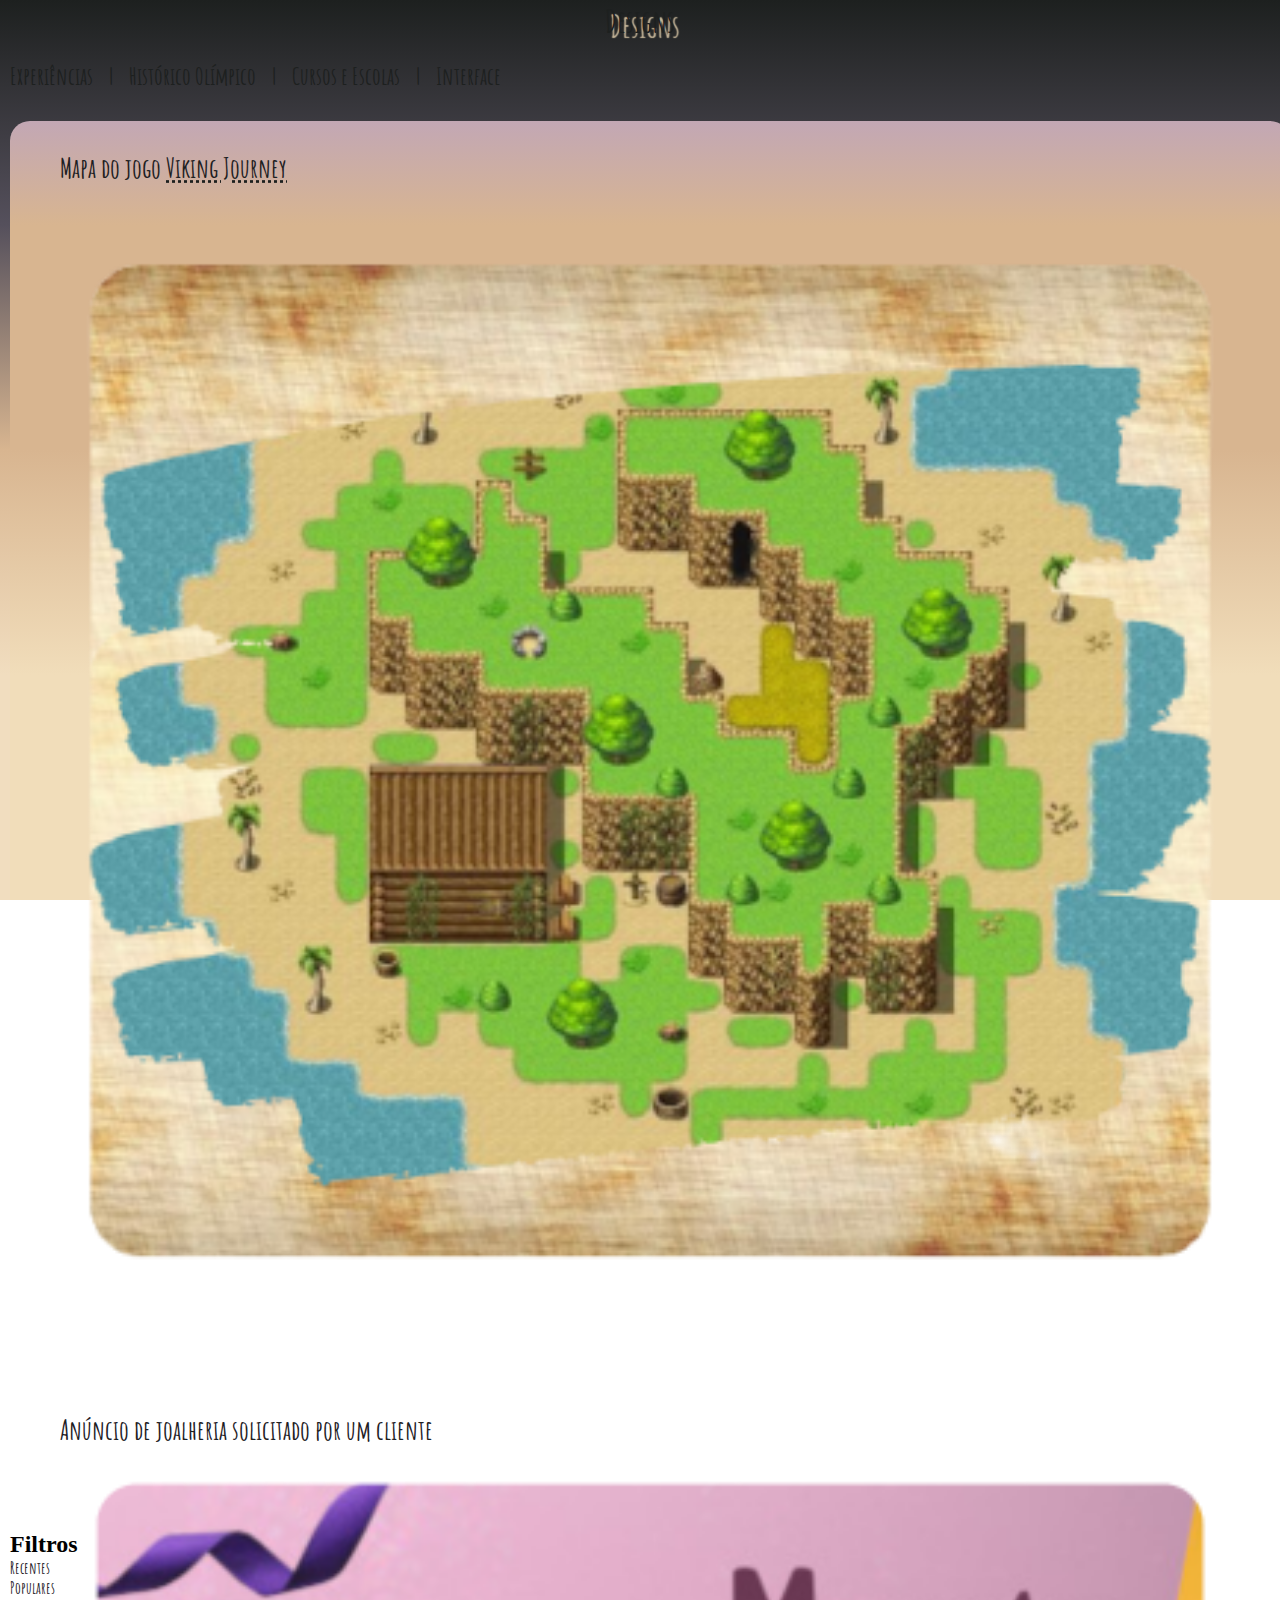
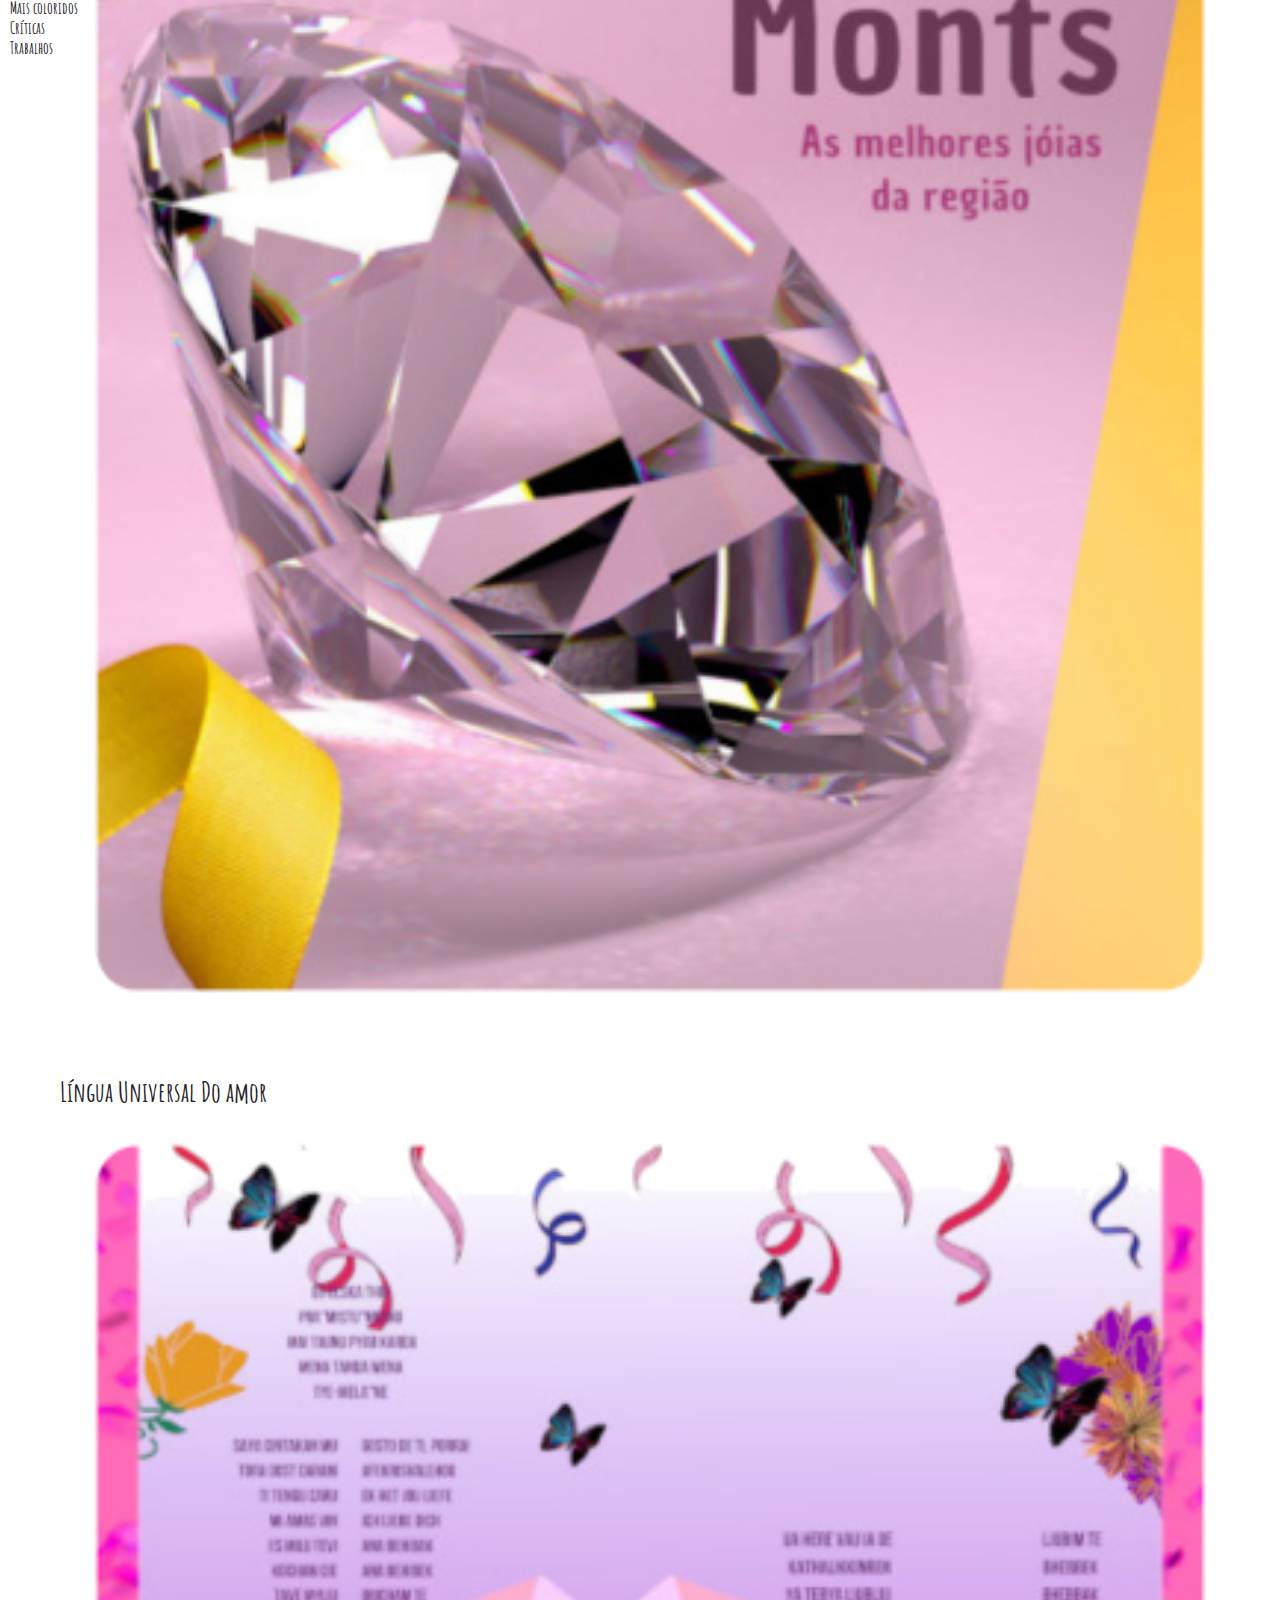
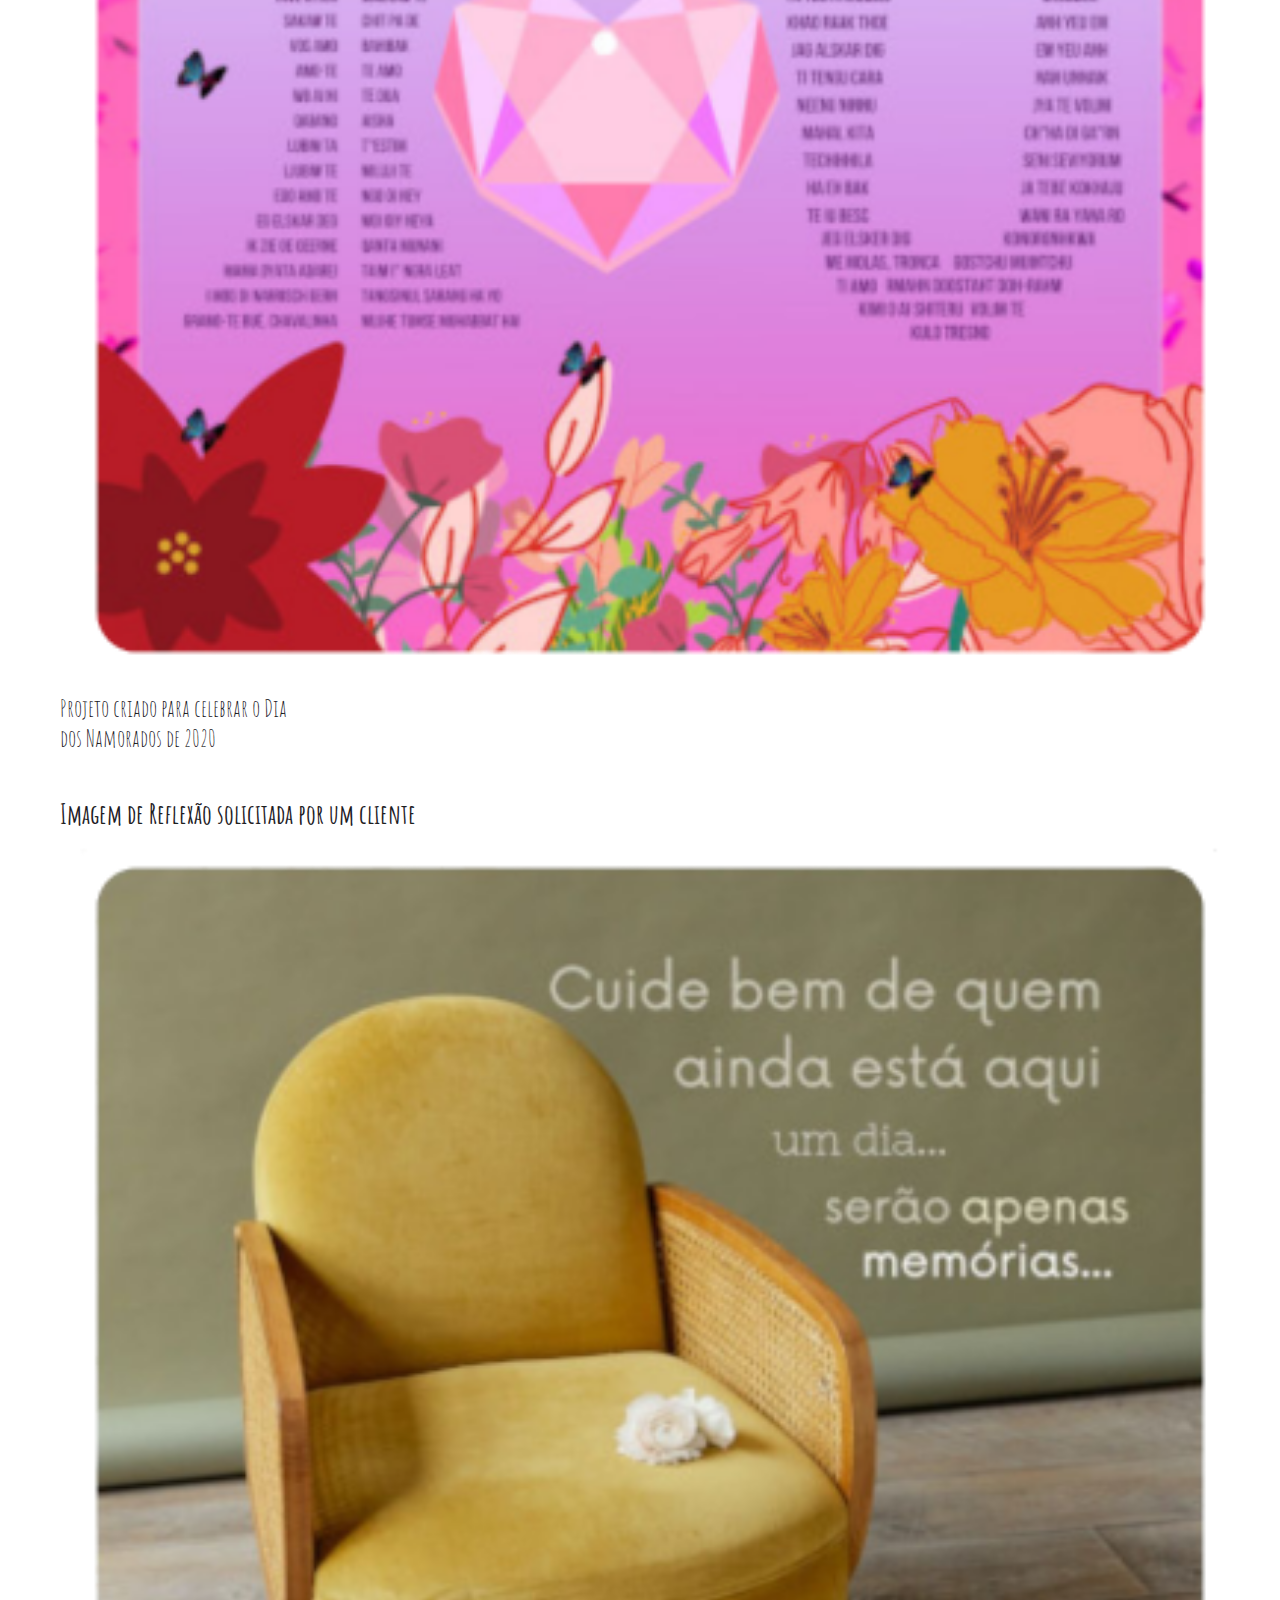
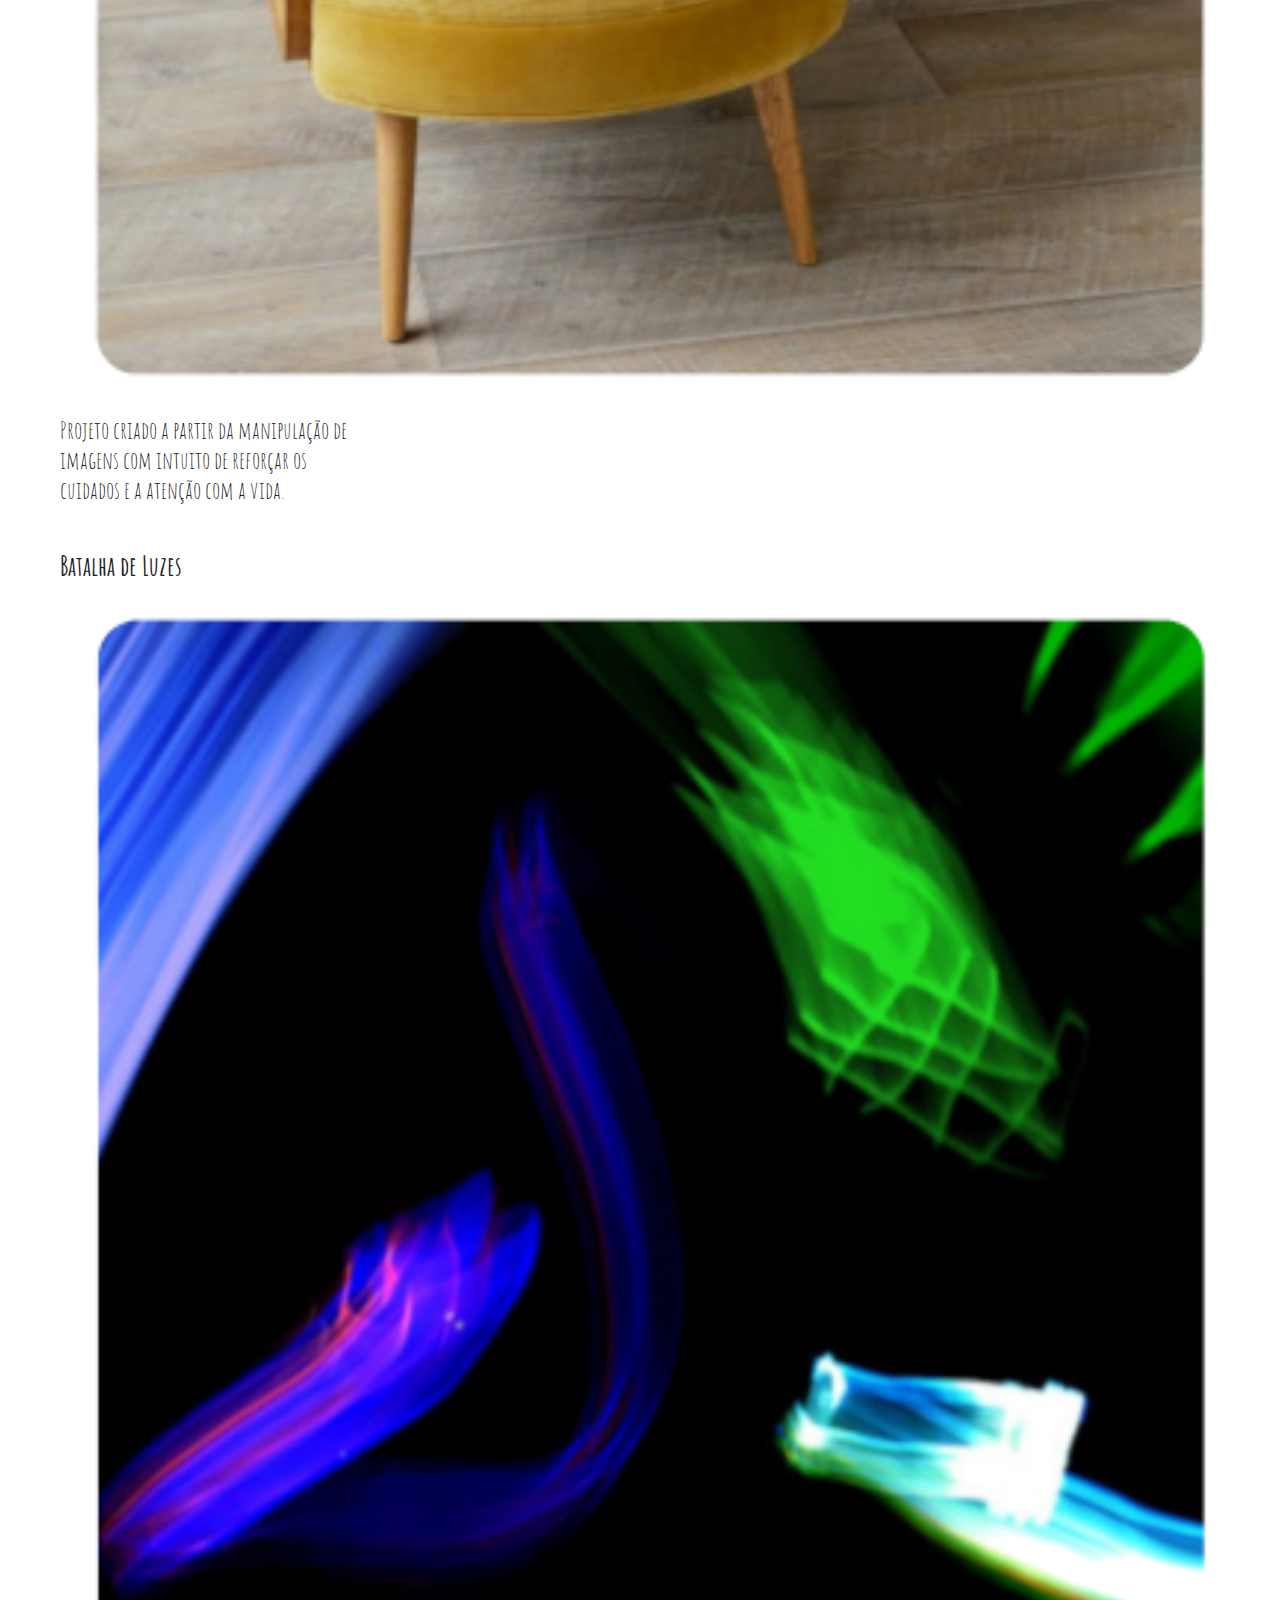
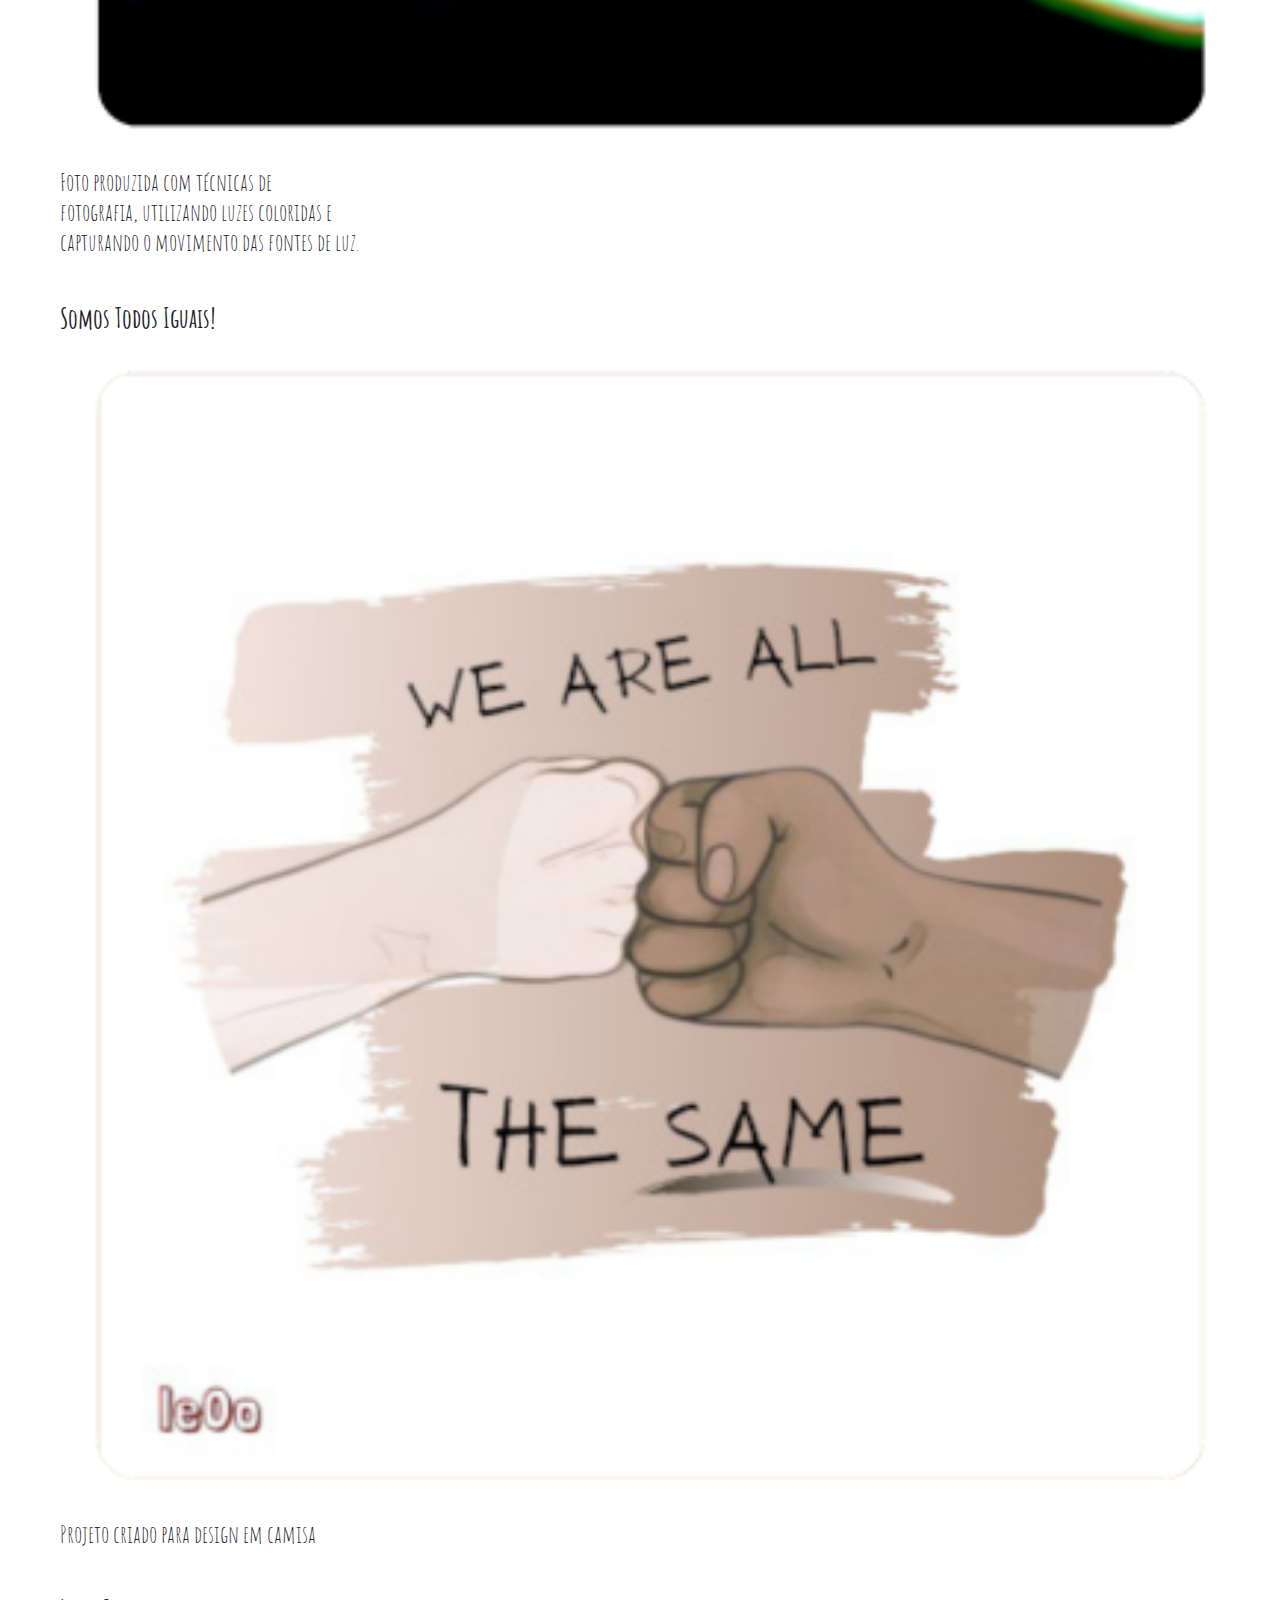
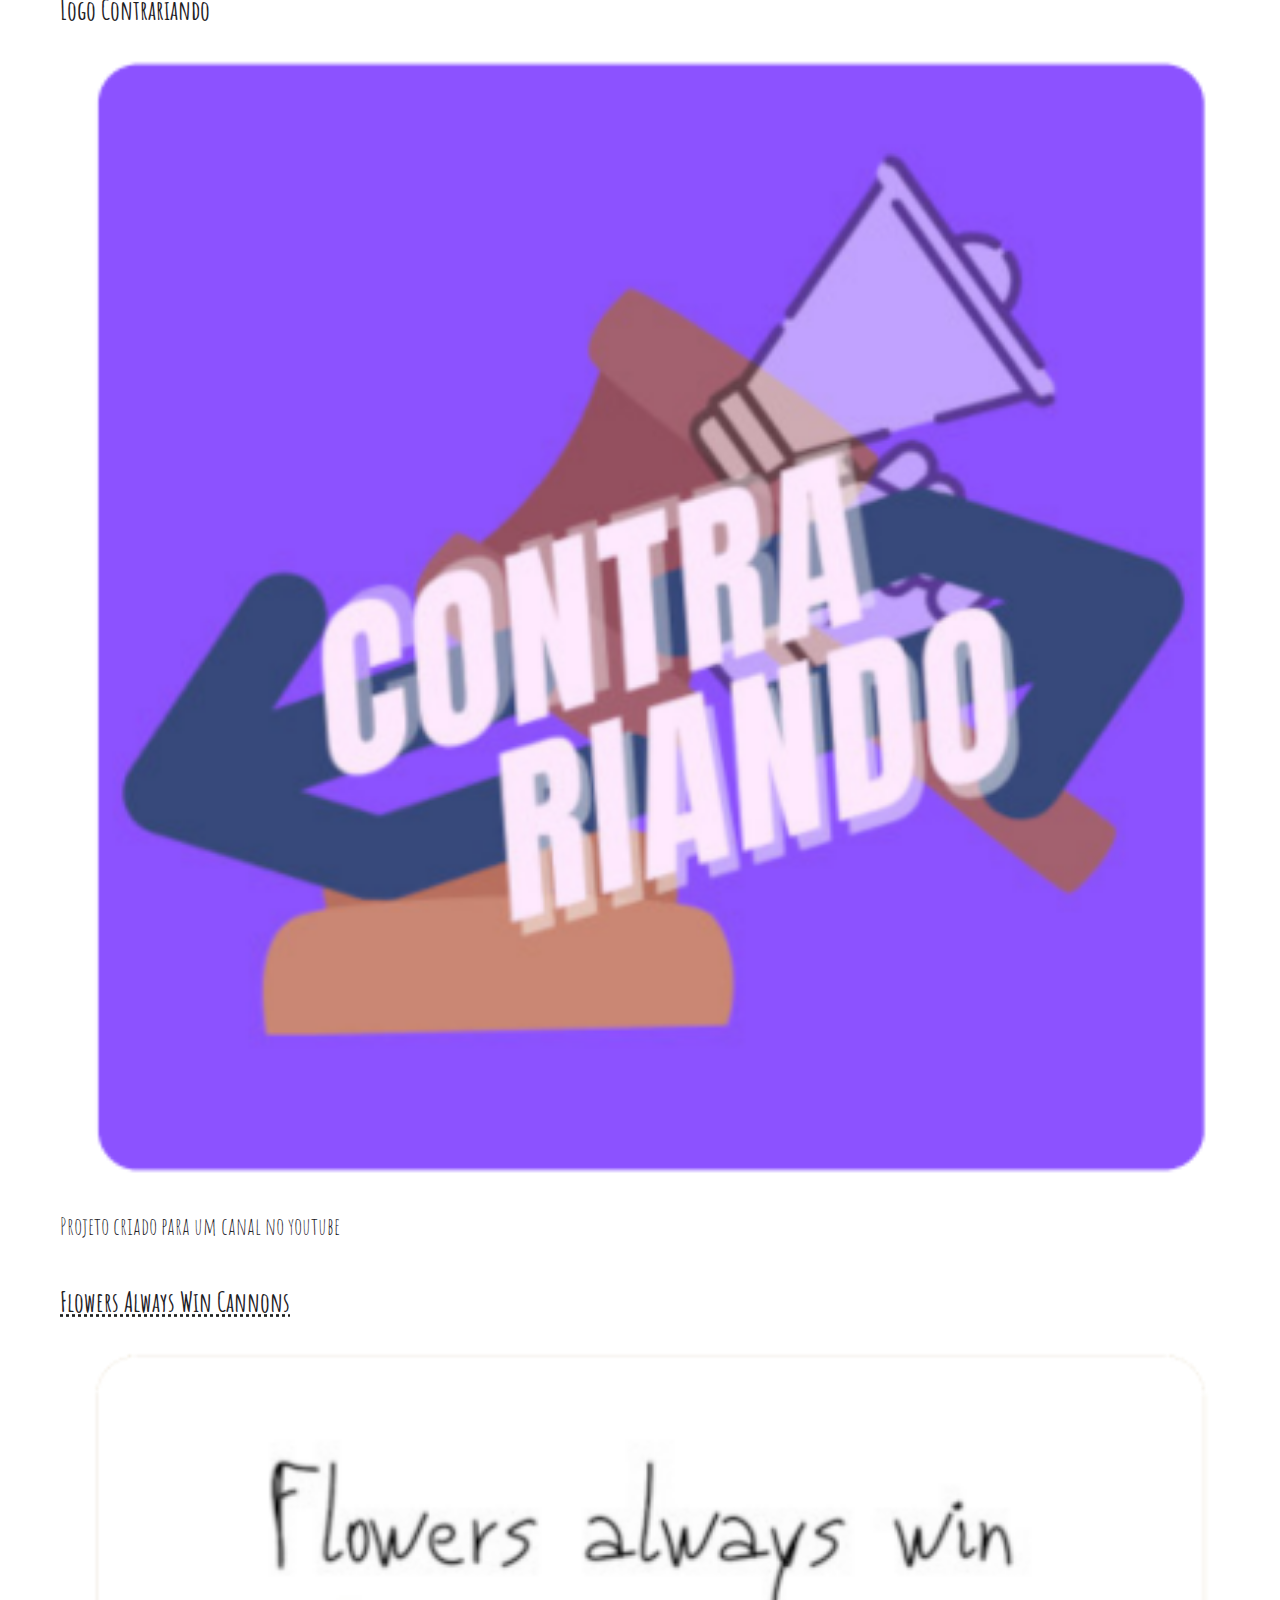
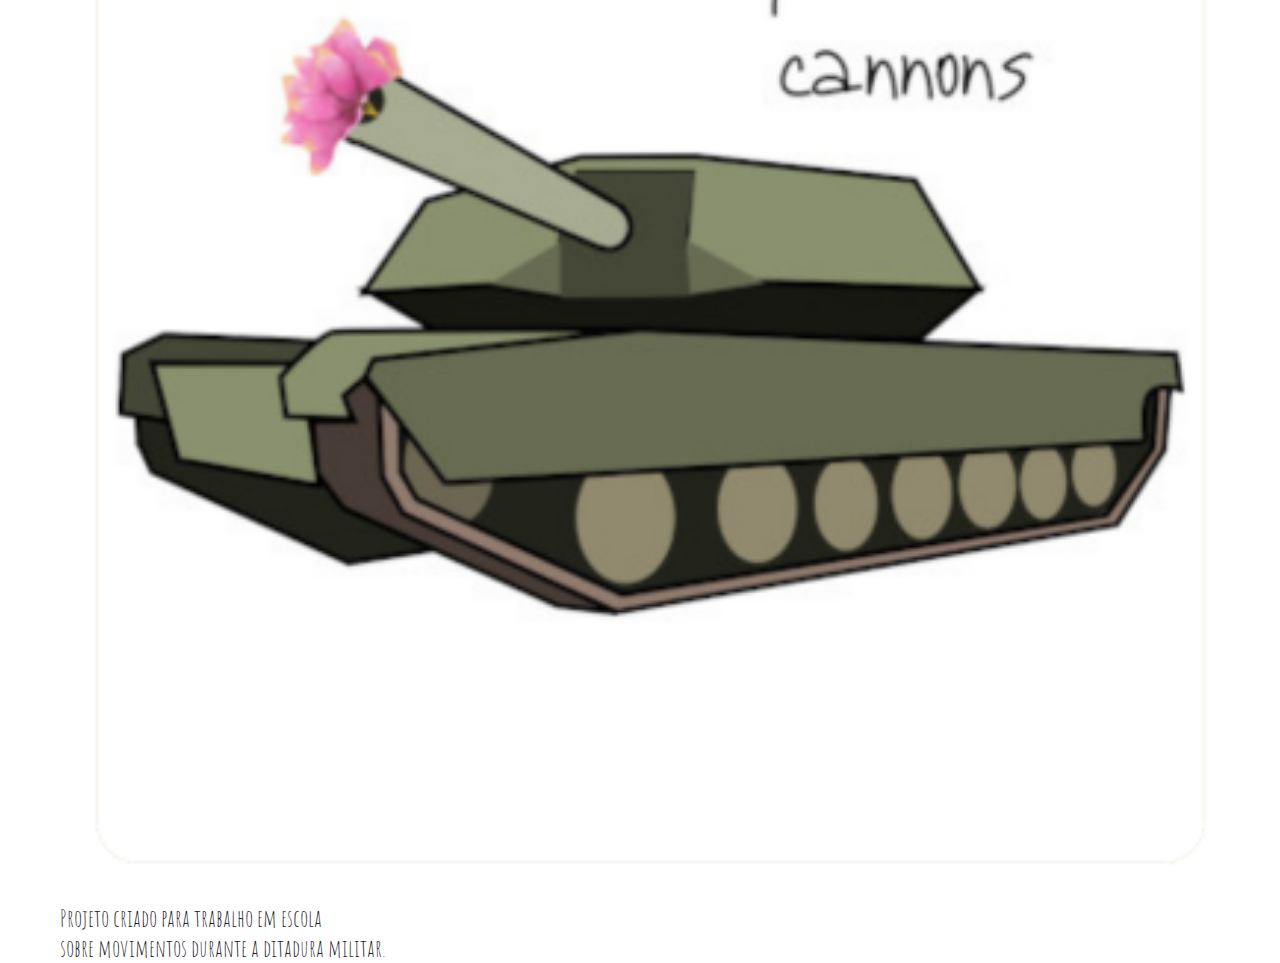
<file: designers.html>
<!DOCTYPE html>
<html lang="pt-br">
<head>
    <meta charset="UTF-8">
    <meta http-equiv="X-UA-Compatible" content="IE=edge">
    <meta name="viewport" content="width=device-width, initial-scale=1.0">
    <title>Portifólio de Leonardo Martins</title>
    <link rel="shortcut icon" href="Imagens/FavIcon.ICO" type="image/x-icon">
    <link rel="stylesheet" href="style.css">
    <style>

        Imagens{
            align-items: center;
            font-size: large;
            color: #1D201F;
        } 
    </style>
</head>


<body>

    <header>
    <h1>Designs</h1>
    </header>

    <menu>
            <pre>
            <h2><a href="file:///C:/Users/Usuario/Desktop/meusite/experiencias.html" target="_self"rel="next">Experiências</a>    |    <a href="file:///C:/Users/Usuario/Desktop/meusite/participacoesemolimpiadas.html" target="_self" rel="next">Histórico Olímpico</a>    |    <a href="file:///C:/Users/Usuario/Desktop/meusite/educacao.html" target="_self" rel="next">Cursos e Escolas</a>    |    <a href="file:///C:/Users/Usuario/Desktop/meusite/meusite.html" target="_self" rel="prev">Interface</a>
                </pre></h2>
        </menu>
        
    <main>

    

    <Imagens>

        <picture> <!--Mapa do jogo Viking Journey-->
            <h2>Mapa do jogo <abbr title="Jornada Viking">Viking Journey</abbr></h2>
            <img src="designs/mapa400.png">
        </picture>
    <pre>
    
    </pre>
        <picture> <!--Anúncio de joalheria solicitado por um cliente-->
            <h2>Anúncio de joalheria solicitado por um cliente</h2>
            <img src="designs/anunciodejoias400.png">
        </picture>
    <pre>
    
    </pre>
        <picture> <!--Língua Universal Do amor-->
            <h2>Língua Universal Do amor</h2>
            <img src="designs/amoremtodasaslinguas400.png">
            <p style="font-size: x-large;">     Projeto criado para celebrar o Dia <br> dos Namorados de 2020</p>
        </picture>
    <pre>
        
    </pre>
        <picture> <!--Imagem de Reflexão solicitada por um cliente-->
            <h2>Imagem de Reflexão solicitada por um cliente</h2>
            <img src="designs/reflexao400.png">
            <p style="font-size: x-large;">     Projeto criado a partir da manipulação de  <br> imagens com intuito de reforçar os <br> cuidados e a atenção com a vida.</p>
        </picture>
    <pre>
    
    </pre>
        <picture> <!--Batalha de Luzes-->
            <h2>Batalha de Luzes</h2>
            <img src="designs/batalhadeluzes400.png">
            <p style="font-size: x-large;">     Foto produzida com técnicas de <br> fotografia, utilizando luzes coloridas e <br> capturando o movimento das fontes de luz. </p>
        </picture>
    <pre>
    
    </pre>
        <picture> <!--Somos Todos Iguais!-->
            <h2>Somos Todos Iguais!</h2>
            <img src="designs/creiticasocia400.png">
            <p style="font-size: x-large;">     Projeto criado para design em camisa</p>
        </picture>
    <pre>
    
    </pre>
        <picture> <!--Logo criada para um canal no youtube-->
            <h2>Logo Contrariando</h2>
            <img src="designs/contrariando400.png">
            <p style="font-size: x-large;">     Projeto criado para um canal no youtube</p>
        </picture>
    <pre>
    
    </pre>
        <picture> <!--Flowers always win cannons-->
            <h2><abbr title="Flores Sempre Vencem Canhões">Flowers Always Win Cannons</abbr></h2>
            <img src="designs/Flowers always win cannons400.png">
            <p style="font-size: x-large;">     Projeto criado para trabalho em escola <br> sobre movimentos durante a ditadura militar.</p>
        </picture>
    
    
    </Imagens>

    </main>
    <div id="filter">

        <filter >
<H2 id="filter">Filtros</H2><ul style="text-align: left;" type=none><pre><a  target="_self" rel="next" href="Filtros da tela de Trabalhos como designer/novos.html"><li><p  class="menu" >Recentes</p><a target="_self" rel="next" href="Filtros da tela de Trabalhos como designer/populares.html"><p  class="menu">Populares</p></a><a target="_self" rel="next" href="Filtros da tela de Trabalhos como designer/maiscoloridos.html"><p  class="menu">Mais coloridos</p></a><a target="_self" rel="next" href="Filtros da tela de Trabalhos como designer/criticas.html"><p  class="menu">Críticas</p></a><a target="_self" rel="next" href="Filtros da tela de Trabalhos como designer/trabalhos.html"><p  class="menu">Trabalhos</p></a></li></ul></pre>
        
        </filter>
    </div>

</body>
</html>
</file>
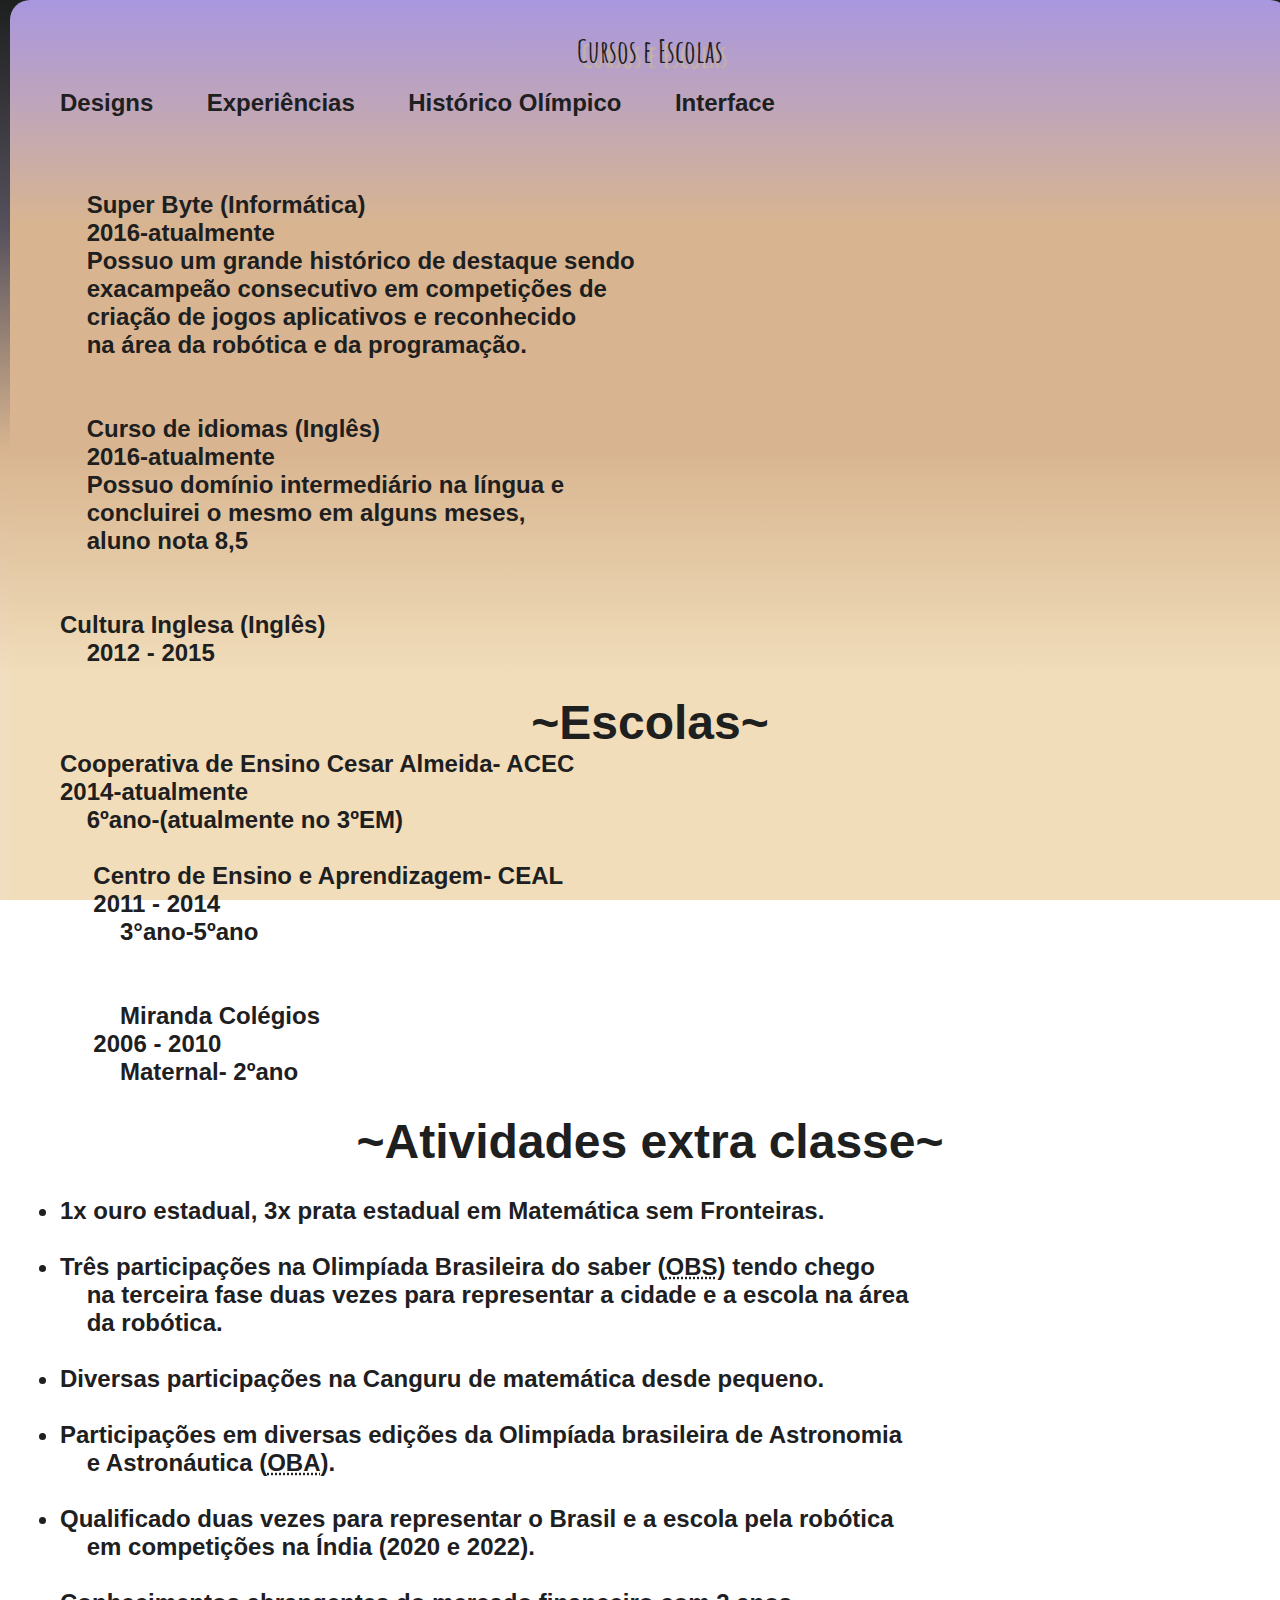
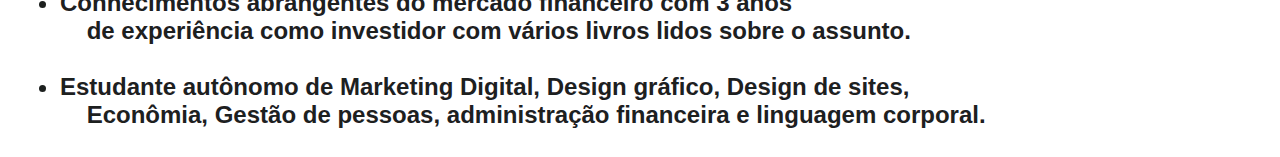
<file: educacao.html>
<!DOCTYPE html>
<html lang="pt-br">
<head>
    <meta charset="UTF-8">
    <meta http-equiv="X-UA-Compatible" content="IE=edge">
    <meta name="viewport" content="width=device-width, initial-scale=1.0">
    <title>Portifólio de Leonardo Martins</title>
    <link rel="shortcut icon" href="Imagens/FavIcon.ICO" type="image/x-icon">
    <link rel="stylesheet" href="style.css">
    <style>
        a{
            color: #1D201F;
            text-decoration-line: none;
        }
    </style>
</head>

    <body>
    
    <main>
    
        <header>
        <h1 style= color:#1D201F>Cursos e Escolas</h1>
        </header>
    
        <menu>
        <pre style="font-family: 'Trebuchet MS', 'Lucida Sans Unicode', 'Lucida Grande', 'Lucida Sans', Arial, sans-serif;">
        <h2><a href="file:///C:/Users/Usuario/Desktop/meusite/trabalhoscomodesigner.html" target="_self" rel="next">Designs</a>        <a href="file:///C:/Users/Usuario/Desktop/meusite/experiencias.html" target="_self" rel="next">Experiências</a>        <a href="file:///C:/Users/Usuario/Desktop/meusite/participacoesemolimpiadas.html" target="_self" rel="next">Histórico Olímpico</a>        <a href="file:///C:/Users/Usuario/Desktop/meusite/meusite.html" target="_self" rel="prev">Interface</a>
        </pre></h2>
        </menu>
    
        <p><ul type="none">
            <pre style=
            "font-family: 'Trebuchet MS', 'Lucida Sans Unicode', 'Lucida Grande', 'Lucida Sans', Arial, sans-serif;">
                <strong><li style="font-size: x-large;">
    Super Byte (Informática)</strong>
    2016-atualmente
    Possuo um grande histórico de destaque sendo
    exacampeão consecutivo em competições de
    criação de jogos aplicativos e reconhecido
    na área da robótica e da programação.
    </pre>
        </ul>
        </p>
        <p><ul type="none">
            <pre
            style= "font-family: 'Trebuchet MS', 'Lucida Sans Unicode', 'Lucida Grande', 'Lucida Sans', Arial, sans-serif;"><strong><li style="font-size: x-large;">
    Curso de idiomas (Inglês) </strong>
    2016-atualmente
    Possuo domínio intermediário na língua e
    concluirei o mesmo em alguns meses,
    aluno nota 8,5
    
    </pre>
        </ul>
        </p>
        <p><ul type="none">
            <pre style=
            "font-family: 'Trebuchet MS', 'Lucida Sans Unicode', 'Lucida Grande', 'Lucida Sans', Arial, sans-serif;  text-align: justify; "><strong><li style="font-size: x-large;">Cultura Inglesa (Inglês)</strong>
    2012 - 2015
    </pre>
    <pre style="font-size: xx-large; text-align: center; font-family: 'Trebuchet MS', 'Lucida Sans Unicode', 'Lucida Grande', 'Lucida Sans', Arial, sans-serif;"><h2>~Escolas~</h2></pre>
    <pre style=" text-align: left; font-size: x-large; font-family:'Trebuchet MS', 'Lucida Sans Unicode', 'Lucida Grande', 'Lucida Sans', Arial, sans-serif"><strong>Cooperativa de Ensino Cesar Almeida- ACEC</strong><br>2014-atualmente
    6ºano-(atualmente no 3ºEM)
        </pre></ul>
        </p>
    <pre style=" text-align: left; font-size: x-large; font-family:'Trebuchet MS', 'Lucida Sans Unicode', 'Lucida Grande', 'Lucida Sans', Arial, sans-serif"><strong>     Centro de Ensino e Aprendizagem- CEAL</strong><br>     2011 - 2014
         3°ano-5ºano
    </pre></ul>
    </p>
    
    <pre style=" text-align: left; font-size: x-large; font-family:'Trebuchet MS', 'Lucida Sans Unicode', 'Lucida Grande', 'Lucida Sans', Arial, sans-serif"><strong>
         Miranda Colégios</strong><br>     2006 - 2010
         Maternal- 2ºano
    </pre></ul>
    </p></ul></p>
    </pre>
        </ul>
        </p>
        <pre style="font-size: xx-large; text-align: center; font-family: 'Trebuchet MS', 'Lucida Sans Unicode', 'Lucida Grande', 'Lucida Sans', Arial, sans-serif;"><h2>~Atividades extra classe~</h2></pre>
    
         <p><ul type= "disc"> <pre style=" text-align: left; font-size: x-large; font-family:'Trebuchet MS', 'Lucida Sans Unicode', 'Lucida Grande', 'Lucida Sans', Arial, sans-serif">
            <li>1x ouro estadual, 3x prata estadual em Matemática sem Fronteiras.
            <li>Três participações na Olimpíada Brasileira do saber (<abbr title="Olimpíada Brasileira do Saber">OBS</abbr>) tendo chego
    na terceira fase duas vezes para representar a cidade e a escola na área
    da robótica.
            <li>Diversas participações na Canguru de matemática desde pequeno.
            <li>Participações em diversas edições da Olimpíada brasileira de Astronomia
    e Astronáutica (<abbr title="Olimpíada Brasileira de Astronomia e Astronáutica">OBA</abbr>).
            <li>Qualificado duas vezes para representar o Brasil e a escola pela robótica
    em competições na Índia (2020 e 2022).
            <li>Conhecimentos abrangentes do mercado financeiro com 3 anos
    de experiência como investidor com vários livros lidos sobre o assunto.
            <li>Estudante autônomo de Marketing Digital, Design gráfico, Design de sites,
    Econômia, Gestão de pessoas, administração financeira e linguagem corporal.
        </ul>
        </p>
    </main>

    </body>
</html>
</file>
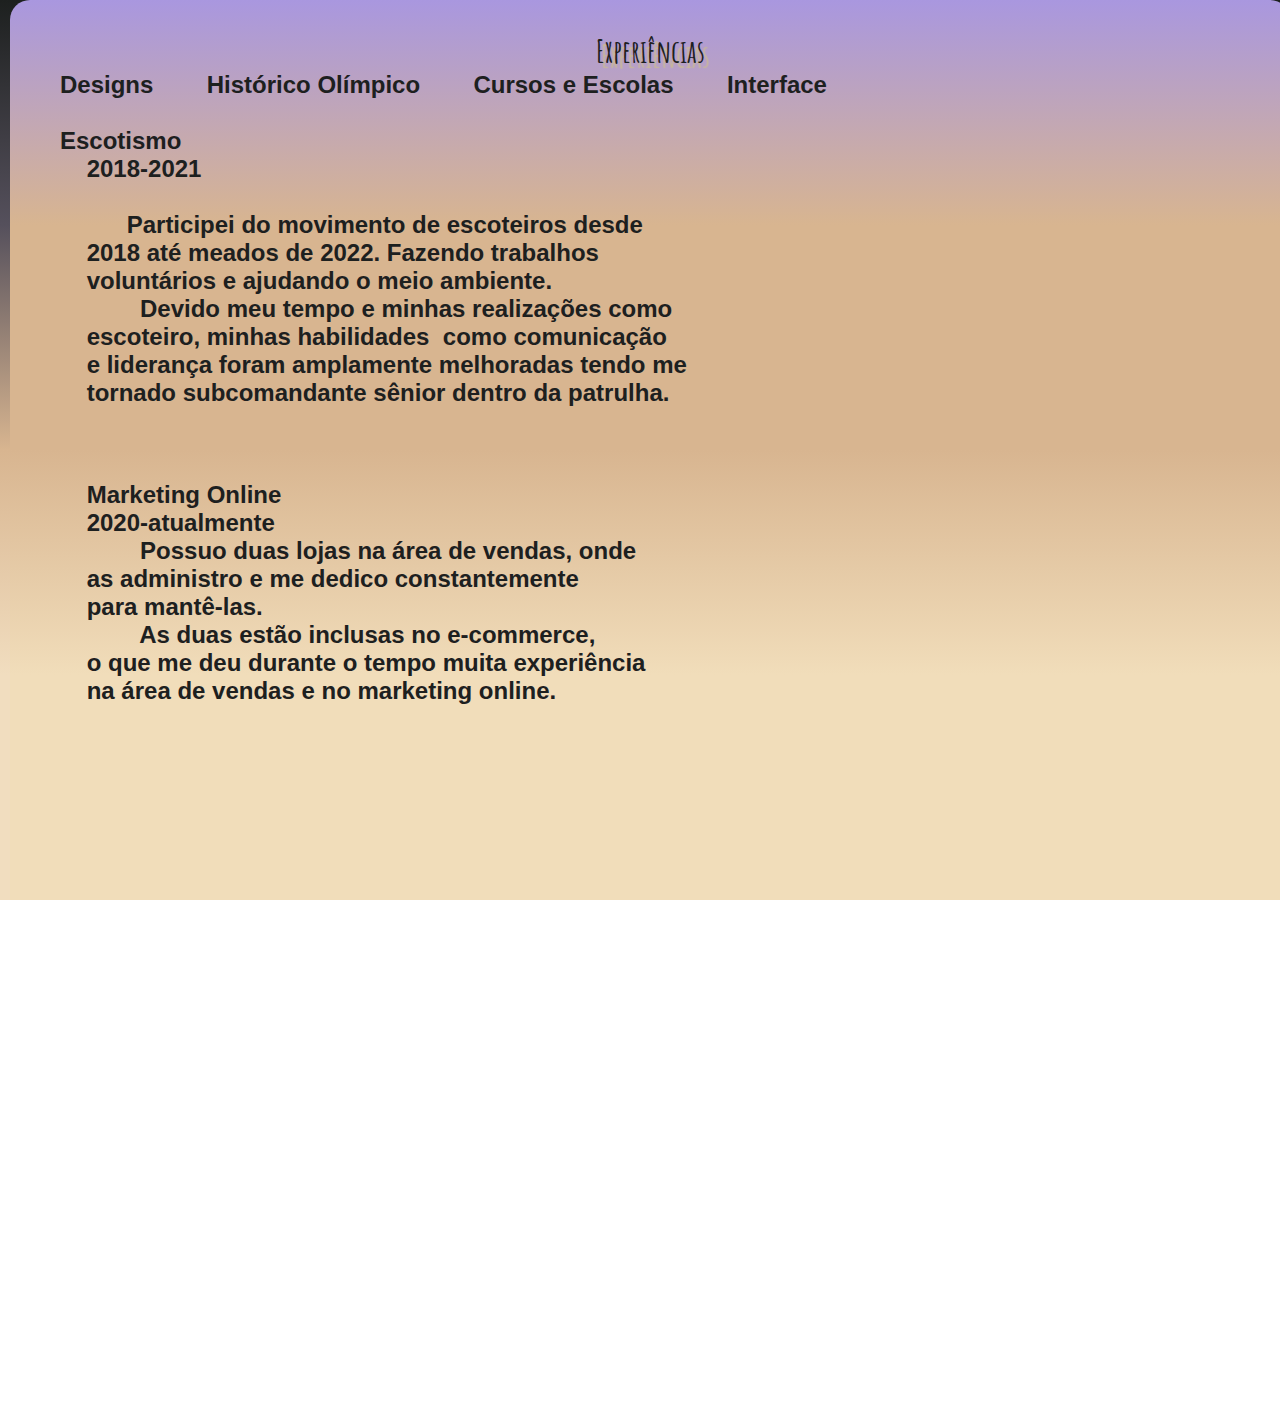
<file: experiencias.html>
<!DOCTYPE html>
<html lang="pt-br">
<head>
    <meta charset="UTF-8">
    <meta http-equiv="X-UA-Compatible" content="IE=edge">
    <meta name="viewport" content="width=device-width, initial-scale=1.0">
    <title>Portifólio de Leonardo Martins</title>
    <link rel="shortcut icon" href="Imagens/FavIcon.ICO" type="image/x-icon">
    <link rel="stylesheet" href="style.css">
    <style>
        a{
            color: #1D201F;
            text-decoration-line: none;
        }
    </style>
</head>

    <body>
  
    <main>

        <header>
            <h1 style=" color: #1D201F; text-align: center;">Experiências</h1>
        </header>

        <menu>
            <pre style=
            "font-family: 'Trebuchet MS', 'Lucida Sans Unicode', 'Lucida Grande', 'Lucida Sans', Arial, sans-serif;"><h2><a href="file:///C:/Users/Usuario/Desktop/meusite/trabalhoscomodesigner.html" target="_self" rel="next">Designs</a>        <a href="file:///C:/Users/Usuario/Desktop/meusite/participacoesemolimpiadas.html" target="_self" rel="next">Histórico Olímpico</a>        <a href="file:///C:/Users/Usuario/Desktop/meusite/educacao.html" target="_self" rel="next">Cursos e Escolas</a>        <a href="file:///C:/Users/Usuario/Desktop/meusite/meusite.html" target="_self" rel="prev">Interface</a>
            </pre></h2>
        </menu>

        <p><ul type="none">
            <pre style=" text-align: justify; font-family: 'Trebuchet MS', 'Lucida Sans Unicode', 'Lucida Grande', 'Lucida Sans', Arial, sans-serif;"><strong><li style="font-size: x-large;">Escotismo</strong>
    2018-2021 <br>
          Participei do movimento de escoteiros desde
    2018 até meados de 2022. Fazendo trabalhos
    voluntários e ajudando o meio ambiente. 
            Devido meu tempo e minhas realizações como
    escoteiro, minhas habilidades  como comunicação
    e liderança foram amplamente melhoradas tendo me
    tornado subcomandante sênior dentro da patrulha.
            </pre></ul>
        </p>
        <p><ul type="none">
            <pre style=
            "font-family: 'Trebuchet MS', 'Lucida Sans Unicode', 'Lucida Grande', 'Lucida Sans', Arial, sans-serif;  text-align: justify; ">
                <strong><li style="font-size: x-large;">
    Marketing Online</strong>
    2020-atualmente</pre>
            <pre style=
                "font-family: 'Trebuchet MS', 'Lucida Sans Unicode', 'Lucida Grande', 'Lucida Sans', Arial, sans-serif;  text-align: left; font-size: x-large;">
            Possuo duas lojas na área de vendas, onde
    as administro e me dedico constantemente
    para mantê-las. 
            As duas estão inclusas no e-commerce,
    o que me deu durante o tempo muita experiência
    na área de vendas e no marketing online.
            </pre>
            <pre>
    
    
            </pre>
        </ul>
        </p>  

    </main>

    </body>
</html>
</file>
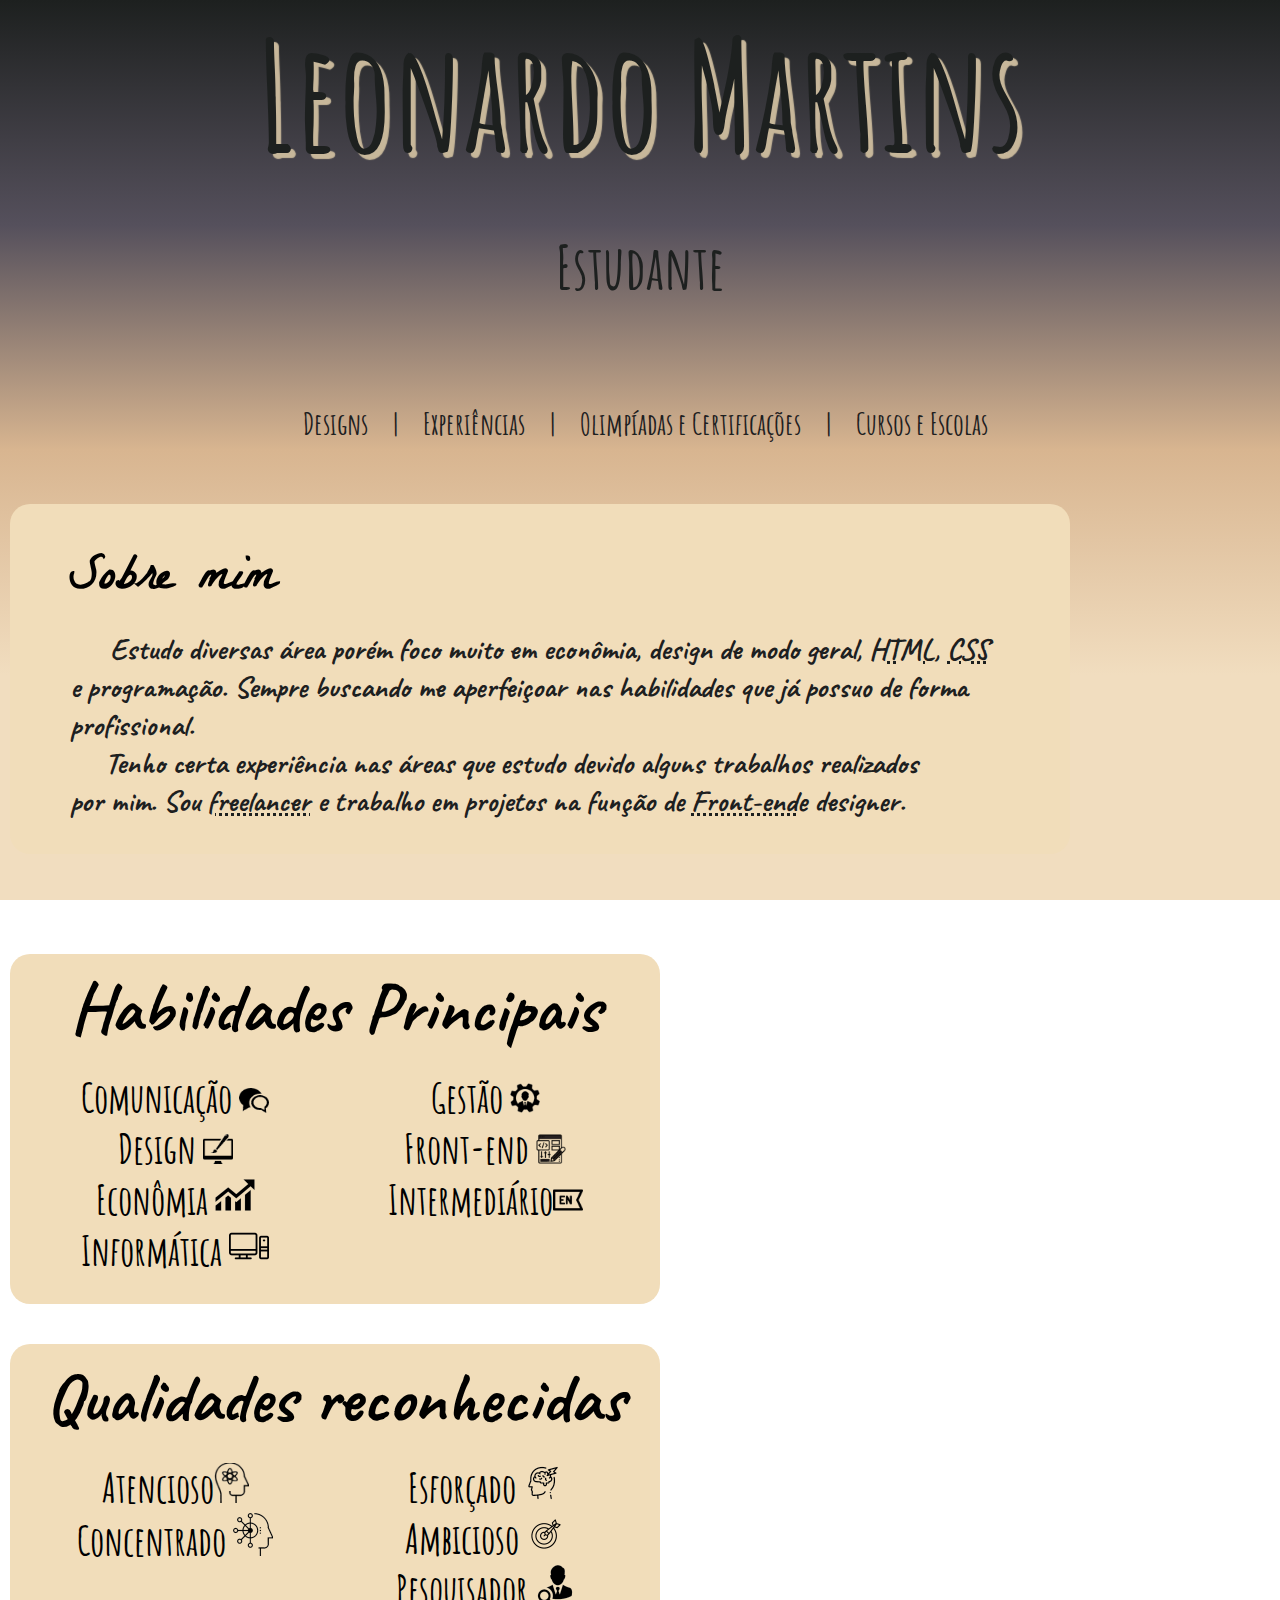
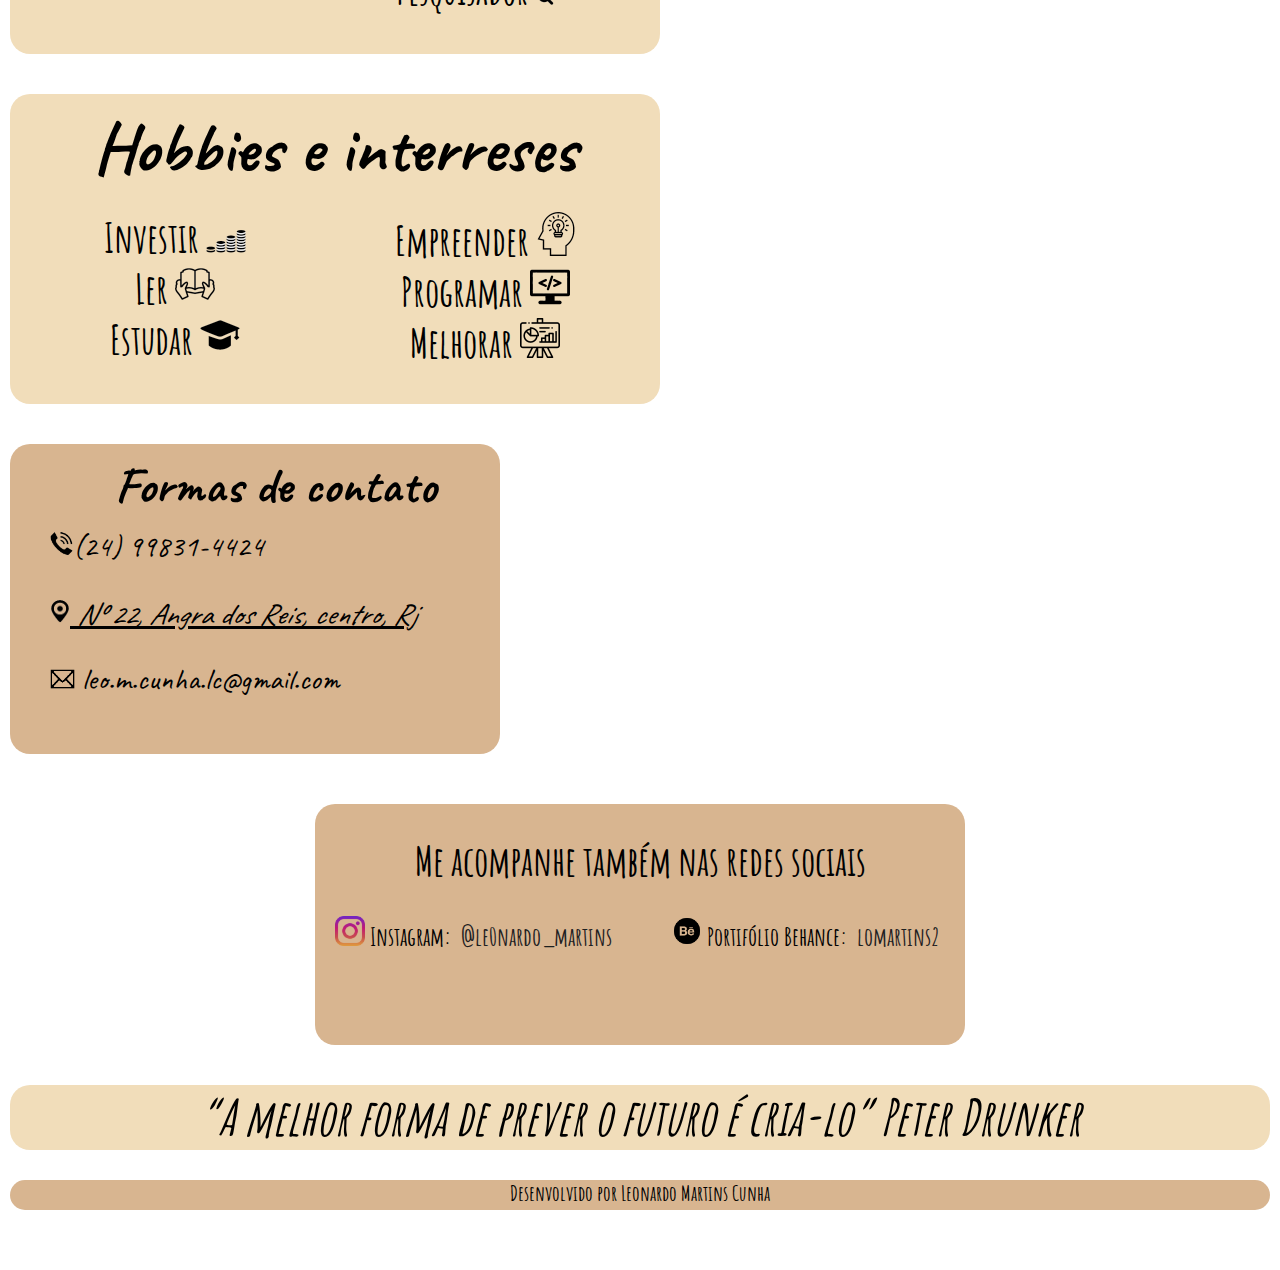
<file: index.html.html>
<!DOCTYPE html>
<html lang="pt-br">
<head>
    <meta charset="UTF-8">
    <meta http-equiv="X-UA-Compatible" content="IE=edge">
    <meta name="viewport" content="width=device-width, initial-scale=1.0">
    <title>Portifólio de Leonardo Martins</title>
    <link rel="shortcut icon" href="Imagens/FavIcon.ICO" type="image/x-icon">
    <link rel="stylesheet" href="style.css">

</head>
<body>

<!-- SELETORES PERSONALIZADOS

    #   = id
    .   = class
    :   = pseudo class
    ::  = pseudo class element
    >   = children
-->

    <Header >
        <h1 style="text-align: center;" id="home">Leonardo Martins</h1>
        <pre>

        </pre>
        <h6 id="home">Estudante</h6>
    </Header>

    <nav>
    <pre id="nav">
        


    <h2><a class="nav navespaço" href="file:///C:/Users/Usuario/Desktop/leonardomartins/designers.html" target="_self" rel="next">Designs</a>    |    <a class="nav navespaço" href="file:///C:/Users/Usuario/Desktop/leonardomartins/experiencias.html" target="_self" rel="next">Experiências</a>    |    <a class="nav navespaço" href="file:///C:/Users/Usuario/Desktop/leonardomartins/olimpiadasecertificados.html" target="_self" rel="next">Olimpíadas e Certificações</a>    |    <a class="nav navespaço" href="file:///C:/Users/Usuario/Desktop/leonardomartins/educacao.html" target="_self" rel="next">Cursos e Escolas</a>
    </h2></pre>
    <pre>
    </pre>
    </nav>

    <section id="sobre"><!--Sobre mim-->
        <pre>
        </pre>
    <article>
<h2 class="sobre">Sobre mim</h2><pre class="paragrafo"><p>Estudo diversas área porém foco muito em econômia, design de modo geral, <abbr title="Hypertext Markup Language">HTML</abbr>, <abbr title="Cascadind Style Sheets">CSS</abbr>
e programação. Sempre buscando me aperfeiçoar nas habilidades que já possuo de forma
profissional.
     Tenho certa experiência nas áreas que estudo devido alguns trabalhos realizados
por mim. Sou <abbr title="Trabalho livre, geralmente com duração de alguns dias ou horas onde é encomendado um projeto e deve-se entrega-lo no tempo solicitado pelo cliente">freelancer</abbr> e trabalho em projetos na função de <abbr title="Trabalho que consiste na construção do site na relação cliente-site, focado na experiência do usuário">Front-end</abbr>e designer.
</p></pre>
            
        </article>
    </section>

    <pre>


<!--Espaço bacana-->

    </pre>

    <section style="height: 350px;" ><!--Habilidades Principais-->
<h2 class="subtitle" style="padding-top: 10px; margin-bottom: 20px;">Habilidades Principais</h2>
    <ul class="paragrafogeral"><p>
<li>Comunicação <img width="30px" height="25px" src="Imagens/comunicationicon40.png">
<li>Design <img width="30px" height="30px"  src="Imagens/designicon40.png">
<li>Econômia <img src="Imagens/economicicon40.png">
<li>Informática <img src="Imagens/informaticicon40.png">
<li>Gestão <img width="30px" height="30px" src="Imagens/manegericon40.png">
<li>Front-end <img width="30px" height="30px" src="Imagens/frontendicon40.png">
<li>Intermediário<img width="30px" height="30px" src="Imagens/inglishicon40.png"></p>
    </ul>
    <pre>
    </section>
    <pre>
    <!--Espaço bacana-->
    </pre>
    <section> <!--Qualidades reconhecidas-->
<h2 class="subtitle" style="padding-top: 10px; margin-bottom: 20px;">Qualidades reconhecidas</h2>
<ul  class="paragrafogeral">
<p><li>Atencioso<img width="35px" height="40px" src="Imagens/highlearningabilityicon40.png">
<li>Concentrado <img src="Imagens/concentratedicon40.png">
<li>Esforçado <img src="Imagens/strenuousicon40.png">
<li>Ambicioso <img src="Imagens/ambitionicon40.png">
<li>Pesquisador <img src="Imagens/researchersicon40.png">
</p>
    </ul>
    </section>
    <pre>

    </pre>
    <section> <!--Hobbies e interreses-->
<h2 class="subtitle" style="padding-top: 10px; margin-bottom: 20px;">Hobbies e interreses</h2>
    <ul class="paragrafogeral">
<p><li>Investir <img src="Imagens/investicon40.png"> 
<li>Ler <img src="Imagens/readicon40.png">   
<li>Estudar <img src="Imagens/studyicon40.png">
<li>Empreender <img src="Imagens/emprendendorismicon40.png">
<li>Programar <img src="Imagens/programericon40.png">
<li>Melhorar <img src="Imagens/resultsicon40.png">
</p>
</ul>
    </section>

    
    <pre>
        <!--Espaço bacana-->
    </pre>
    <section id="sectioncontact"> <!--Formas de contato-->
        <h3 class="subtitle" style="font-size: 50px; margin-bottom: 10px;">Formas de contato</h3>
        <p>
        <img width="23px" height="25px" src="Imagens/telephonicon40.png"><span class="paragrafocontact">(24) 99831-4424</span><pre>
        </pre>
        <address><ins style="margin-top: 4opx;" class="paragrafocontact"> <img height="25px" width="20px" src="Imagens/endressicon40.png"> <span class="paragrafocontact;">Nº 22, Angra dos Reis, centro, Rj</span></ins></address><br>
        <span class="paragrafocontact"><img width="25px" height="20px" src="Imagens/emailicon40.png"> leo.m.cunha.lc@gmail.com</span></p>
    </section>
    <pre>
        <!--Espaço bacana-->
    </pre>
    <section id="quaserodapehome"> <!--Quase o Rodape-->
        <h4 style="margin: 30px;">Me acompanhe também nas redes sociais</h4>
        <h5 style="font-size: 25px;"> <img width="30px" height="30px" src="Imagens/Instagram50px.png"> Instagram: <a class="navespaço" href="https://www.instagram.com/le0nardo_martins/" target="_blank" rel="external">@le0nardo_martins</a>
        <span style="margin-left: 50px;"><img width="30px" height="30px" src="Imagens/Behance50px.png"> Portifólio Behance: <a class="navespaço"href="https://www.behance.net/lomartins2" target="_blank" rel="external">lomartins2</a></span> </h5>
    </section>

    <section id="frase">
    <em><blockquote><h2 id="h2mainhome"><q>A melhor forma de prever o futuro é cria-lo</q>   Peter Drunker</h2></blockquote></em>
    <pre>
        <!--Espaço bacana-->
    </pre>
    </section>

    <footer> <!--Rodape-->
        <h2>Desenvolvido por Leonardo Martins Cunha</h2>
    </footer>
    <pre></pre>
 
    <pre>
        <!--Espaço bacana-->
        <!--Espaço bacana-->
    </pre>

</body>
</html>
</file>
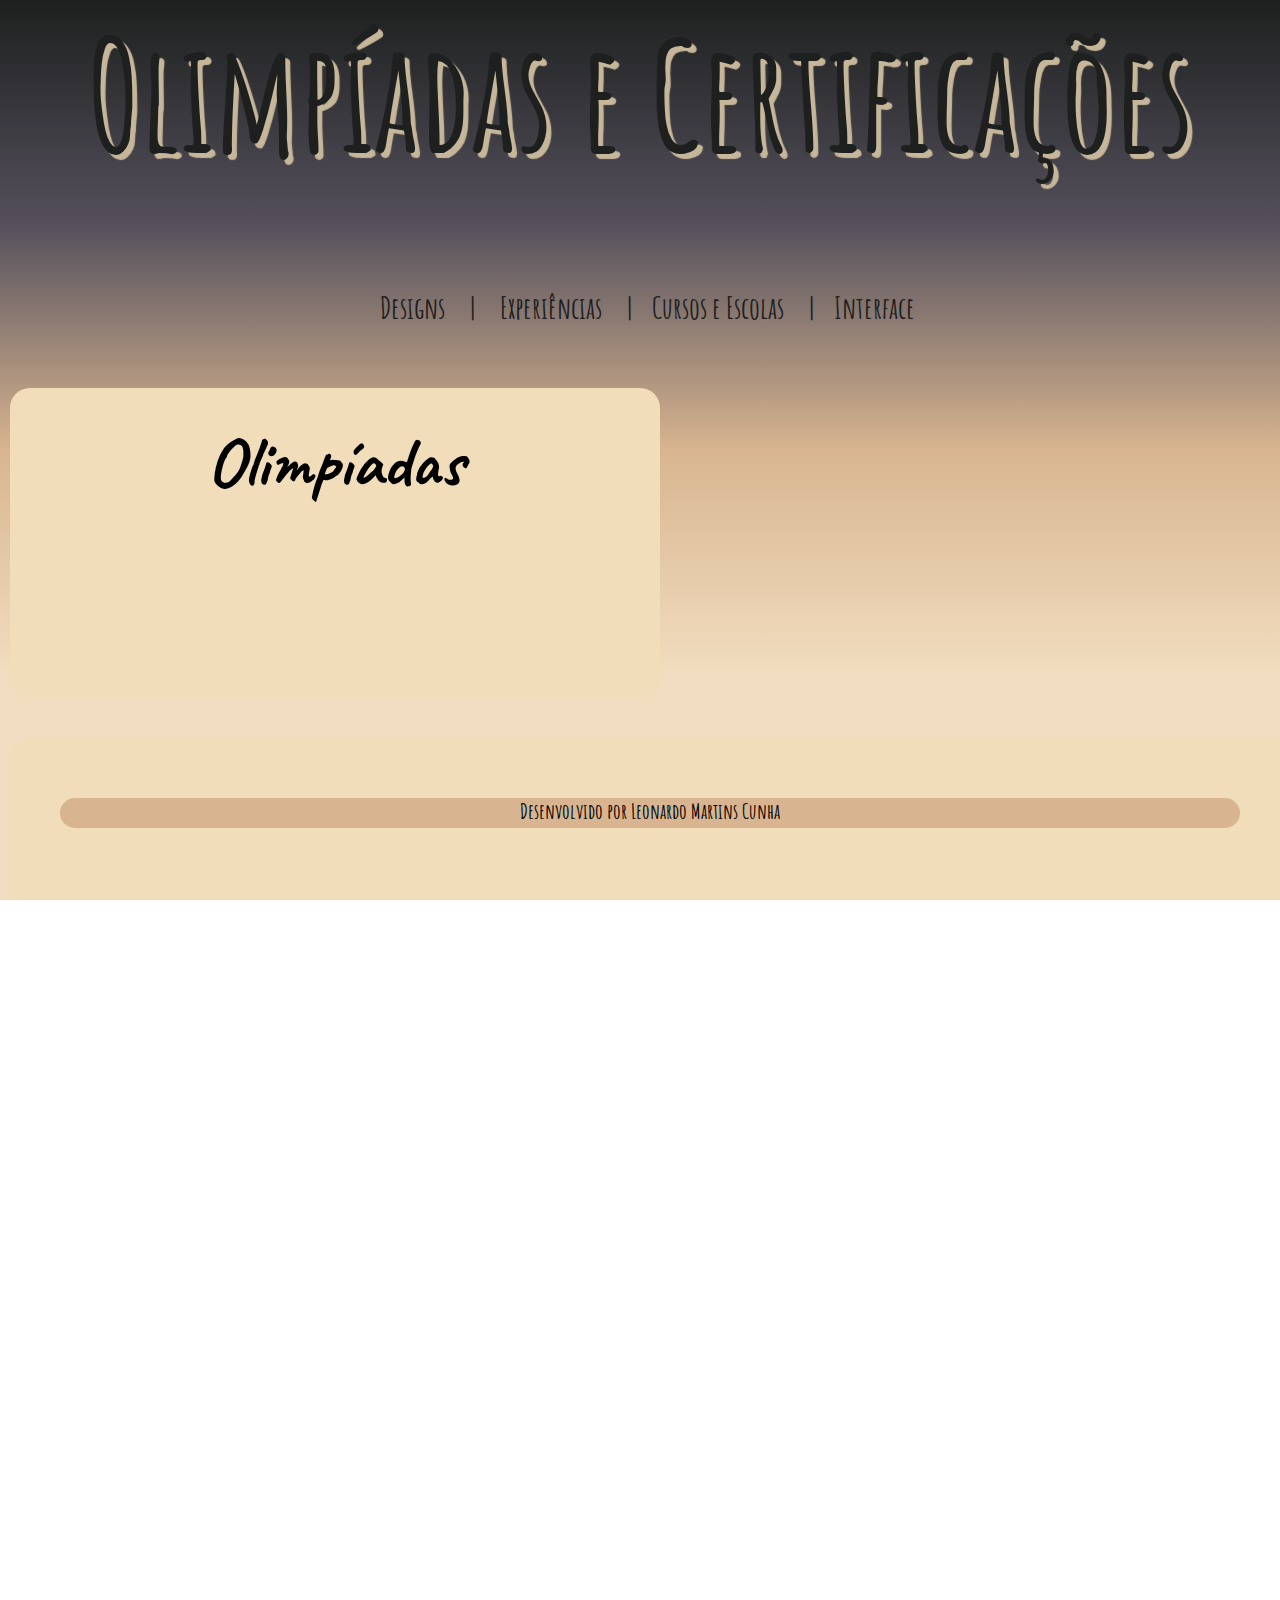
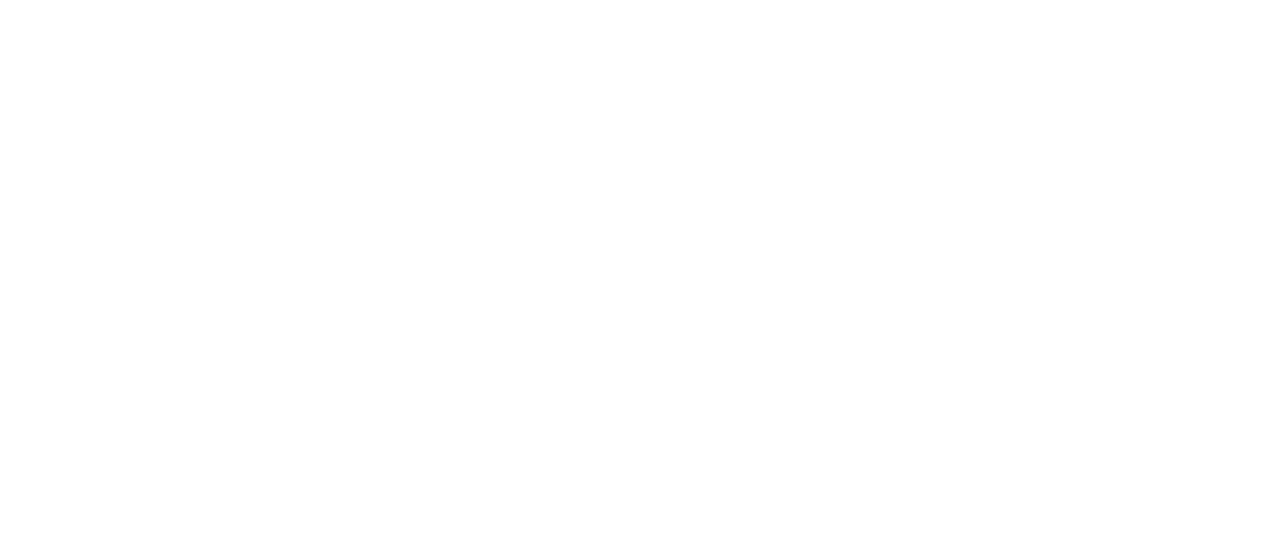
<file: olimpiadasecertificados.html>
<!DOCTYPE html>
<html lang="pt-br">
<head>
    <meta charset="UTF-8">
    <meta http-equiv="X-UA-Compatible" content="IE=edge">
    <meta name="viewport" content="width=device-width, initial-scale=1.0">
    <title>Portifólio de Leonardo Martins</title>
    <link rel="shortcut icon" href="Imagens/FavIcon.ICO" type="image/x-icon">
    <link rel="stylesheet" href="style.css">
</head>
<body>
    
    <Header >
        <h1 style="text-align: center;" id="home">Olimpíadas e Certificações</h1>
    </Header>     
    <nav>
    <pre id="nav">
        


        <h2><a class="nav navespaço" href="file:///C:/Users/Usuario/Desktop/leonardomartins/designers.html" target="_self" rel="next">Designs</a>    |    <a class="nav navespaço" href="file:///C:/Users/Usuario/Desktop/leonardomartins/experiencias.html" target="_self" rel="next">Experiências</a>    |    <a href="file:///C:/Users/Usuario/Desktop/leonardomartins/educacao.html" target="_self" rel="next">Cursos e Escolas</a>     |    <a href="file:///C:/Users/Usuario/Desktop/leonardomartins/interface.html" target="_self" rel="prev">Interface</a>
    </h2></pre>
    <pre>
    </pre>
    </nav>

    <section> <!--Olimpíadas-->
    <pre>
    </pre>
    <article>
    <h2 class="subtitle">Olimpíadas</h2><pre class="paragrafo"><p style="text-indent: 20px;">

    </p></pre></article>
    </section>
    <pre>

    </pre>
    <main>

 
    <footer> <!--Rodape-->
        <h2>Desenvolvido por Leonardo Martins Cunha</h2>
    </footer>
    </main>
    <pre></pre>
</body>
</html>
</file>
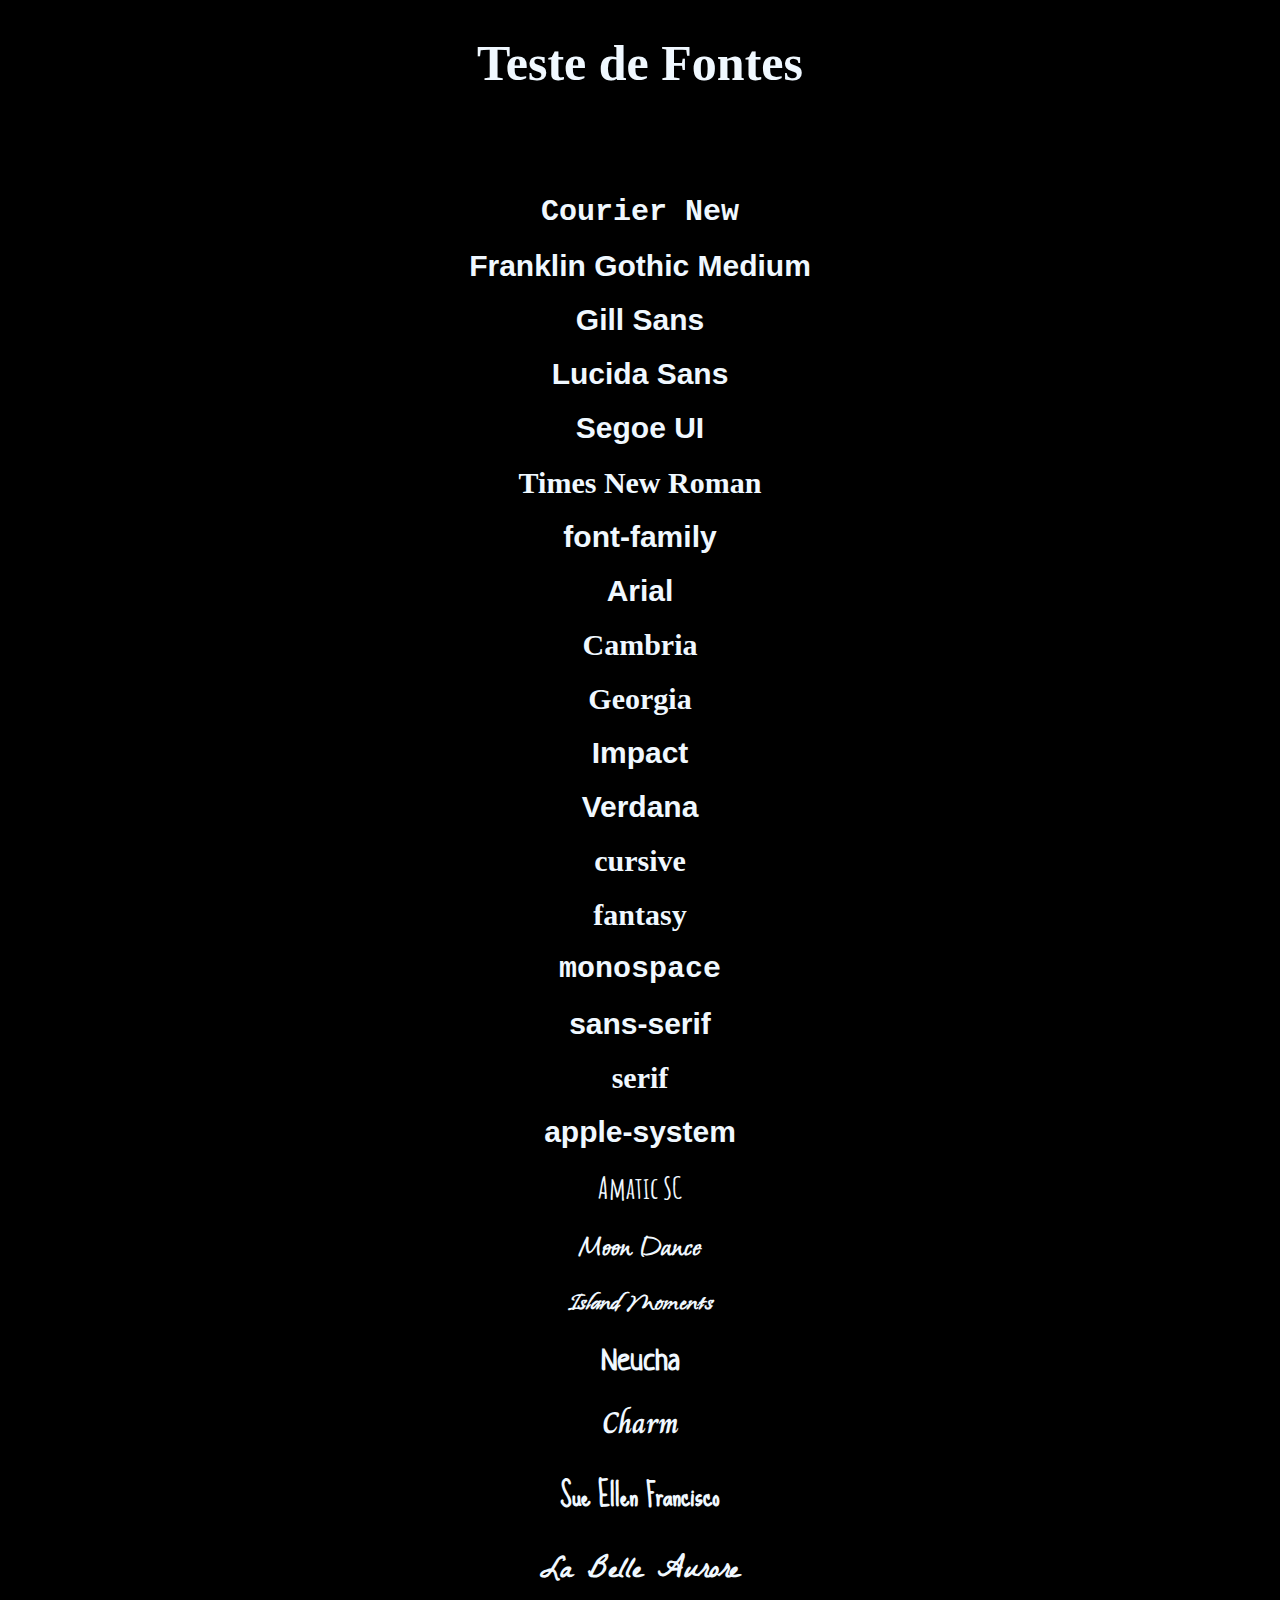
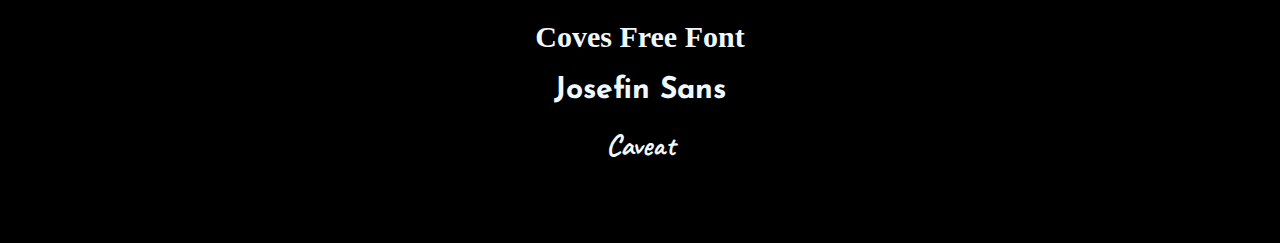
<file: teste_de_fonte.html>
<!DOCTYPE html>
<html lang="en">
<head>
    <meta charset="UTF-8">
    <meta http-equiv="X-UA-Compatible" content="IE=edge">
    <meta name="viewport" content="width=device-width, initial-scale=1.0">
    <title>Teste de Fonte</title>
    <style>
    @import url('https://fonts.googleapis.com/css2?family=Moon+Dance&display=swap'); 

    @import url('https://fonts.googleapis.com/css2?family=Island+Moments&display=swap');

    @import url('https://fonts.googleapis.com/css2?family=Amatic+SC&display=swap');

    @import url('https://fonts.googleapis.com/css2?family=Neucha&display=swap');
    @import url('https://fonts.googleapis.com/css2?family=Charm&display=swap');
    @import url('https://fonts.googleapis.com/css2?family=Sue+Ellen+Francisco&display=swap');
    @import url('https://fonts.googleapis.com/css2?family=La+Belle+Aurore&display=swap');
    @import url('https://www.behance.net/gallery/32715299/Coves-Free-Font/modules/207608923');
    @import url('https://fonts.googleapis.com/css2?family=Josefin+Sans:wght@100&display=swap');
    @import url('https://fonts.googleapis.com/css2?family=Caveat:wght@400;700&display=swap');

        body{
            text-align: center;
            background-color: black;
            font-size: 25px;
        }
        main{
            height: auto;
            width: auto;
            border-radius: 20px;
            background-image: -o-linear-gradient(rgb(151, 151, 224) rgb(57, 57, 133));
            color: aliceblue;
            margin: auto;
            padding: 50px;
            font-size: 15px;
        }
    </style>

</head>

<body>
    <h1 style="color: aliceblue; ">Teste de Fontes</h1>
    <main>
     <span>
         
         <h1 style="font-family: 'Courier New', Courier, monospace;">Courier New </h1>
         <h1 style="font-family: 'Franklin Gothic Medium', 'Arial Narrow', Arial, sans-serif;">Franklin Gothic Medium</h1>
         <h1 style="font-family: 'Gill Sans', 'Gill Sans MT', Calibri, 'Trebuchet MS', sans-serif;">Gill Sans</h1>
         <h1 style="font-family: 'Lucida Sans', 'Lucida Sans Regular', 'Lucida Grande', 'Lucida Sans Unicode', Geneva, Verdana, sans-serif;">Lucida Sans</h1>
         <h1 style="font-family: 'Segoe UI', Tahoma, Geneva, Verdana, sans-serif;">Segoe UI</h1>
         <h1 style="font-family: 'Times New Roman', Times, serif;">Times New Roman</h1>
         <h1 style="font-family: 'Trebuchet MS', 'Lucida Sans Unicode', 'Lucida Grande', 'Lucida Sans', Arial, sans-serif;">font-family</h1>
         <h1 style="font-family: Arial, Helvetica, sans-serif;">Arial</h1>
         <h1 style="font-family: Cambria, Cochin, Georgia, Times, 'Times New Roman', serif;">Cambria</h1>
         <h1 style="font-family: Georgia, 'Times New Roman', Times, serif;">Georgia</h1>
         <h1 style="font-family: Impact, Haettenschweiler, 'Arial Narrow Bold', sans-serif;">Impact</h1>
         <h1 style="font-family: Verdana, Geneva, Tahoma, sans-serif;">Verdana</h1>
         <h1 style="font-family:cursive;">cursive</h1>
         <h1 style="font-family: fantasy;">fantasy</h1>
         <h1 style="font-family: monospace;">monospace</h1>
         <h1 style="font-family: sans-serif;">sans-serif</h1>
         <h1 style="font-family: serif;">serif</h1>
         <h1 style="font-family: -apple-system, BlinkMacSystemFont, 'Segoe UI', Roboto, Oxygen, Ubuntu, Cantarell, 'Open Sans', 'Helvetica Neue', sans-serif;">apple-system</h1>
         <h1 style="font-family:'Amatic SC', cursive; ">Amatic SC</h1>
         <h1 style="font-family: 'Moon Dance', cursive; ">Moon Dance</h1>
         <h1 style="font-family: 'Island Moments';">Island Moments</h1>
         <h1 style="font-family: 'Neucha';">Neucha</h1>
         <h1 style="font-family: 'Charm';">Charm</h1>
         <h1 style="font-family: 'Sue Ellen Francisco';">Sue Ellen Francisco</h1>
         
         <h1 style="font-family: 'La Belle Aurore';">La Belle Aurore</h1>
         <h1 style="font-family: 'Coves Free Font';">Coves Free Font</h1>
         
         <h1 style="font-family: 'Josefin Sans';">Josefin Sans</h1>
     </span>

     <span>
        <h1 style="font-family: 'Caveat';">Caveat</h1>
     </span>
     
    </main>
</body>
</html>
</file>
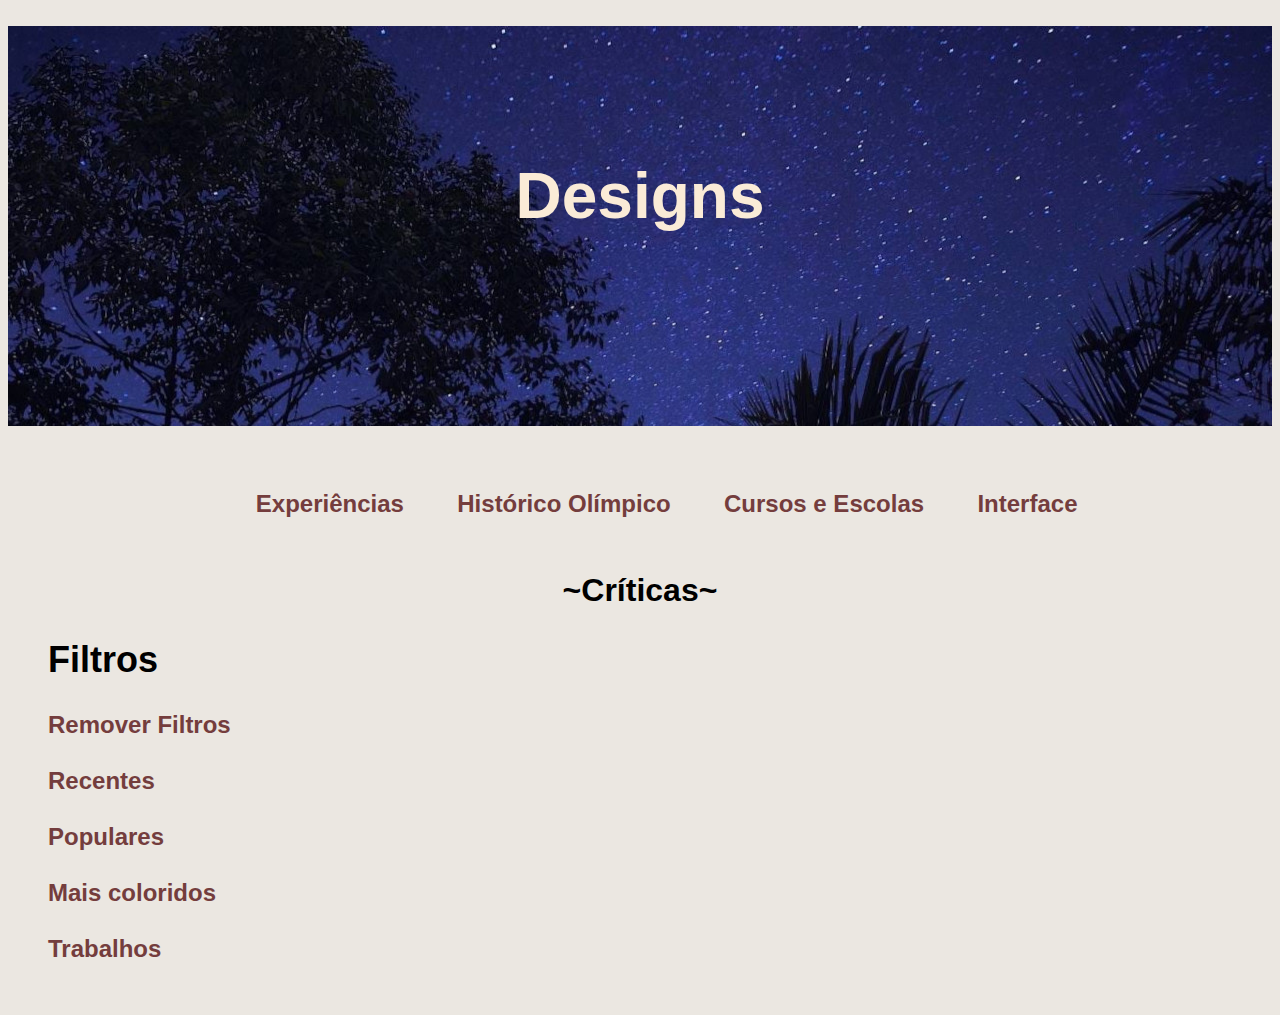
<file: Filtros da tela de Trabalhos como designer/criticas.html>
<!DOCTYPE html>
<html lang="pt-br">
<head>
    <meta charset="UTF-8">
    <meta http-equiv="X-UA-Compatible" content="IE=edge">
    <meta name="viewport" content="width=device-width, initial-scale=1.0">
    <title>Portifólio de Leonardo Martins</title>
    <link rel="shortcut icon" href="../Imagens/FavIcon.ICO" type="image/x-icon">
    <style>
        body{
            background-color: rgb(235, 231, 225);
            }

        header{
           text-align: center;
           font-size: xx-large;
            }
        content{
            text-align: left;
            font-family: 'Trebuchet MS', 'Lucida Sans Unicode', 'Lucida Grande', 'Lucida Sans', Arial, sans-serif;
        }
        </style>
</head>

    <header 
style=" color: antiquewhite; font-family:'Franklin Gothic Medium', 'Arial Narrow', Arial, sans-serif; background-image: url(../Imagens/backgraund1350.jpeg);"><pre>



</pre>
    <h1 style=" text-align: center;">Designs</h1>
    <pre>




    </pre>
    </header>

    <main>
    <br>
    <pre style=
    "font-family: 'Trebuchet MS', 'Lucida Sans Unicode', 'Lucida Grande', 'Lucida Sans', Arial, sans-serif;">
<h2 style=
    "text-align: center;">        <a style="color: rgb(116, 61, 61); text-decoration-line: none;" href="file:///C:/Users/Usuario/Desktop/Meu%20site/experiencias.html" target="_self"rel="next">Experiências</a>        <a style="color:  rgb(116, 61, 61);; text-decoration-line: none;" href="file:///C:/Users/Usuario/Desktop/Meu%20site/participacoesemolimpiadas.html" target="_self" rel="next">Histórico Olímpico</a>        <a style=" color:  rgb(116, 61, 61);; text-decoration-line: none;" href="file:///C:/Users/Usuario/Desktop/Meu%20site/educacao.html" target="_self" rel="next">Cursos e Escolas</a>        <a style=" color:  rgb(116, 61, 61);; text-decoration-line: none;" href="file:///C:/Users/Usuario/Desktop/Meu%20site/meusite.html" target="_self" rel="prev">Interface</a>
    </pre>
    </h2>
    </main>

<body>
    <content>
        <h2 style="font-size: xx-large; text-align: center;">~Críticas~</h2>
        
        <filtro>
            <h2>
<pre style="font-size: x-large; font-family: 'Trebuchet MS', 'Lucida Sans Unicode', 'Lucida Grande', 'Lucida Sans', Arial, sans-serif;"><H2>    Filtros</H2></pre>
<ul type=none><pre style=" font-size: x-large; font-family: 'Trebuchet MS', 'Lucida Sans Unicode', 'Lucida Grande', 'Lucida Sans', Arial, sans-serif;">
<a style=" text-decoration-line: none; color: rgb(116, 61, 61);" target="_self" rel="prev" href="../trabalhoscomodesigner.html"><li>Remover Filtros

<a style=" text-decoration-line: none; color: rgb(116, 61, 61);"target="_self" rel="next" href="novos.html">Recentes</a>

<a style=" text-decoration-line: none; color: rgb(116, 61, 61);"target="_self" rel="next" href="populares.html">Populares</a>

<a style=" text-decoration-line: none; color: rgb(116, 61, 61);"target="_self" rel="next" href="maiscoloridos.html">Mais coloridos</a>

<a style=" text-decoration-line: none; color: rgb(116, 61, 61);"target="_self" rel="next" href="trabalhos.html">Trabalhos</a>
            </h2>
            </li>
            </pre>
            </ul>
        </filtro>

        
        

    </content>
</head>

    
</body>
</html>
</file>
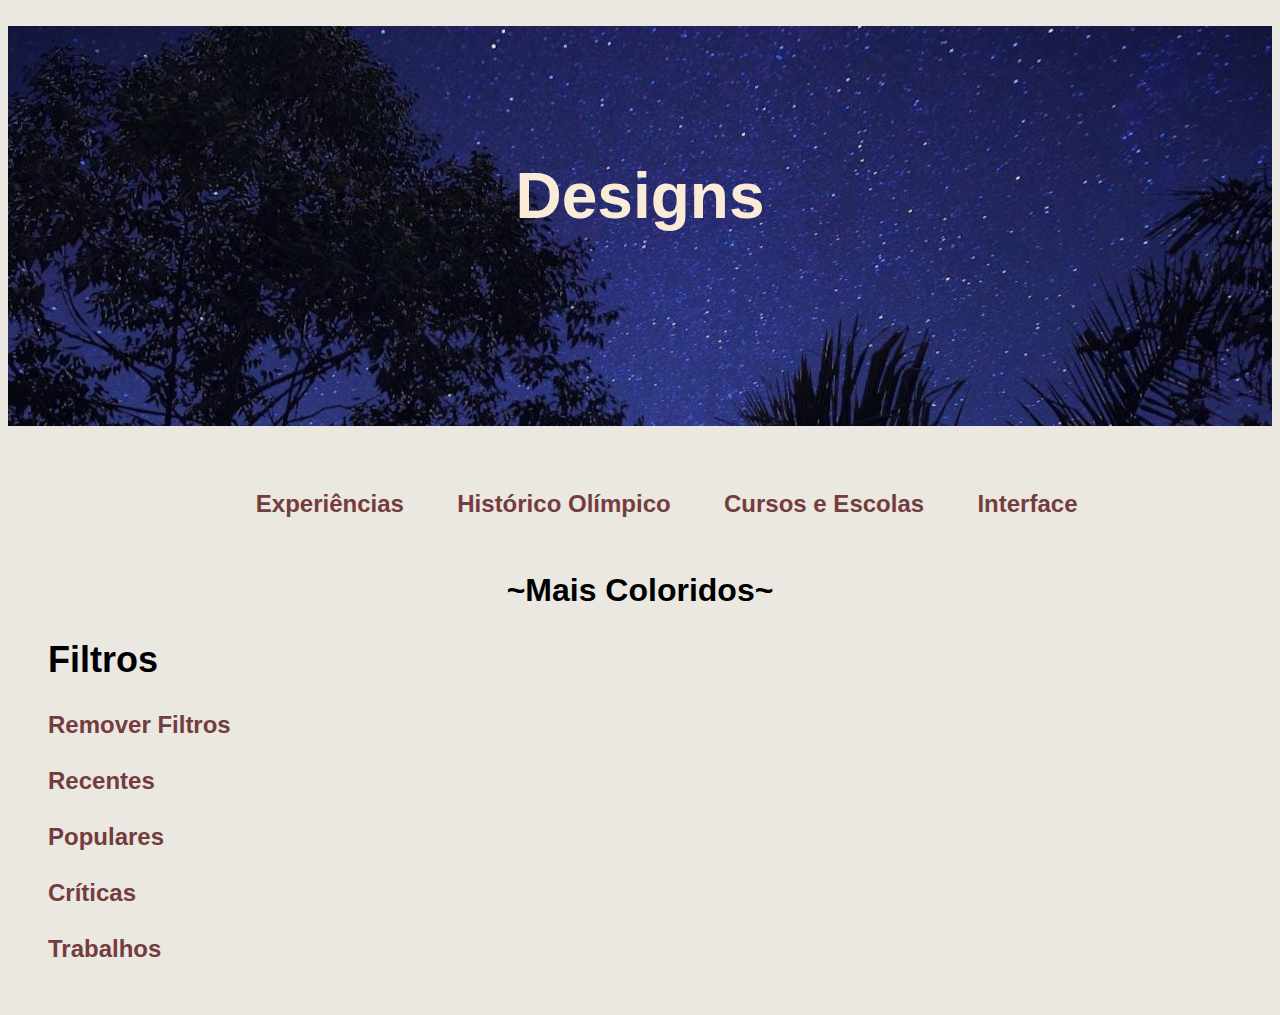
<file: Filtros da tela de Trabalhos como designer/maiscoloridos.html>
<!DOCTYPE html>
<html lang="pt-br">
<head>
    <meta charset="UTF-8">
    <meta http-equiv="X-UA-Compatible" content="IE=edge">
    <meta name="viewport" content="width=device-width, initial-scale=1.0">
    <title>Portifólio de Leonardo Martins</title>
    <link rel="shortcut icon" href="../Imagens/FavIcon.ICO" type="image/x-icon">
        
        <style>
        body{
            background-color: rgb(235, 231, 225);
            }

        header{
           text-align: center;
           font-size: xx-large;
            }
        content{
            text-align: left;
            font-family: 'Trebuchet MS', 'Lucida Sans Unicode', 'Lucida Grande', 'Lucida Sans', Arial, sans-serif;
        }
        </style>
</head>

    <header 
style=" color: antiquewhite; font-family:'Franklin Gothic Medium', 'Arial Narrow', Arial, sans-serif; background-image: url(../Imagens/backgraund1350.jpeg);"><pre>



</pre>
    <h1 style=" text-align: center;">Designs</h1>
    <pre>




    </pre>
    </header>

    <main>
    <br>
    <pre style=
    "font-family: 'Trebuchet MS', 'Lucida Sans Unicode', 'Lucida Grande', 'Lucida Sans', Arial, sans-serif;">
<h2 style=
    "text-align: center;">        <a style="color: rgb(116, 61, 61); text-decoration-line: none;" href="file:///C:/Users/Usuario/Desktop/Meu%20site/experiencias.html" target="_self"rel="next">Experiências</a>        <a style="color:  rgb(116, 61, 61);; text-decoration-line: none;" href="file:///C:/Users/Usuario/Desktop/Meu%20site/participacoesemolimpiadas.html" target="_self" rel="next">Histórico Olímpico</a>        <a style=" color:  rgb(116, 61, 61);; text-decoration-line: none;" href="file:///C:/Users/Usuario/Desktop/Meu%20site/educacao.html" target="_self" rel="next">Cursos e Escolas</a>        <a style=" color:  rgb(116, 61, 61);; text-decoration-line: none;" href="file:///C:/Users/Usuario/Desktop/Meu%20site/meusite.html" target="_self" rel="prev">Interface</a>
    </pre>
    </h2>
    </main>

<body>
    <content>
        <h2 style="font-size: xx-large; text-align: center;">~Mais Coloridos~</h2>
        <filtro>
            <h2>
<pre style="font-size: x-large; font-family: 'Trebuchet MS', 'Lucida Sans Unicode', 'Lucida Grande', 'Lucida Sans', Arial, sans-serif;"><H2>    Filtros</H2></pre>
<ul type=none><pre style=" font-size: x-large; font-family: 'Trebuchet MS', 'Lucida Sans Unicode', 'Lucida Grande', 'Lucida Sans', Arial, sans-serif;">
<a style=" text-decoration-line: none; color: rgb(116, 61, 61);" target="_self" rel="prev" href="../trabalhoscomodesigner.html"><li>Remover Filtros

<a style=" text-decoration-line: none; color: rgb(116, 61, 61);"target="_self" rel="next" href="novos.html">Recentes</a>

<a style=" text-decoration-line: none; color: rgb(116, 61, 61);"target="_self" rel="next" href="populares.html">Populares</a>

<a style=" text-decoration-line: none; color: rgb(116, 61, 61);"target="_self" rel="next" href="criticas.html">Críticas</a>

<a style=" text-decoration-line: none; color: rgb(116, 61, 61);"target="_self" rel="next" href="trabalhos.html">Trabalhos</a>
            </h2>
            </li>
            </pre>
            </ul>
        </filtro>

        
        

    </content>
</head>

    
</body>
</html>
</file>
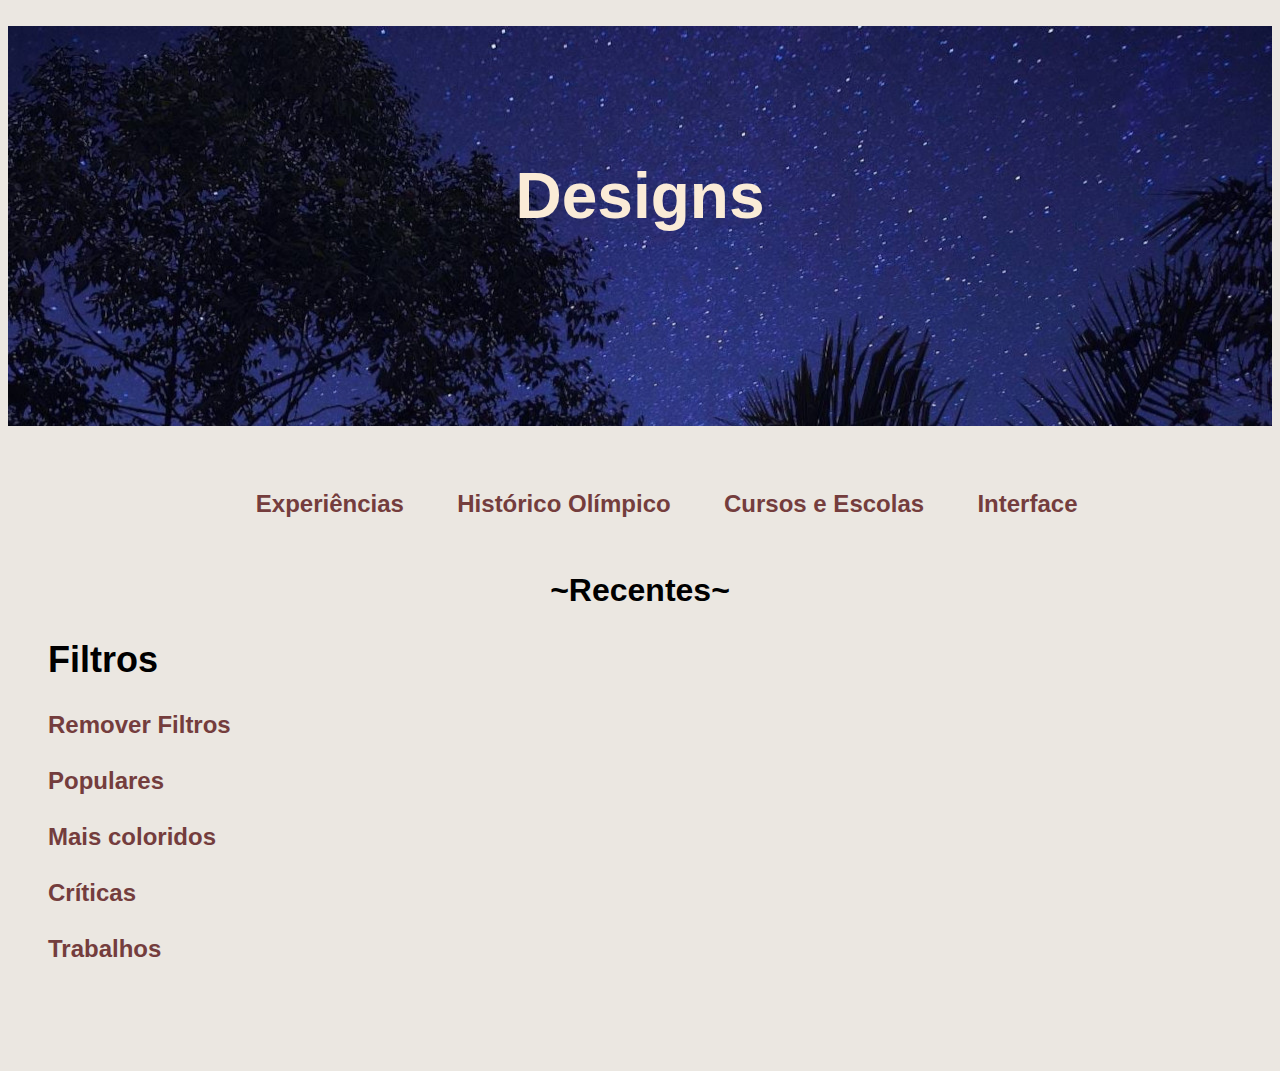
<file: Filtros da tela de Trabalhos como designer/novos.html>
<!DOCTYPE html>
<html lang="pt-br">
<head>
    <meta charset="UTF-8">
    <meta http-equiv="X-UA-Compatible" content="IE=edge">
    <meta name="viewport" content="width=device-width, initial-scale=1.0">
    <title>Portifólio de Leonardo Martins</title>
    <link rel="shortcut icon" href="../Imagens/FavIcon.ICO" type="image/x-icon">
    
        <style>
        body{
            background-color: rgb(235, 231, 225);
            }

        header{
           text-align: center;
           font-size: xx-large;
            }
        content{
            text-align: left;
            font-family: 'Trebuchet MS', 'Lucida Sans Unicode', 'Lucida Grande', 'Lucida Sans', Arial, sans-serif;
        }
        </style>
</head>

    <header 
style=" color: antiquewhite; font-family:'Franklin Gothic Medium', 'Arial Narrow', Arial, sans-serif; background-image: url(../Imagens/backgraund1350.jpeg);"><pre>



</pre>
    <h1 style=" text-align: center;">Designs</h1>
    <pre>




    </pre>
    </header>

    <main>
    <br>
    <pre style=
    "font-family: 'Trebuchet MS', 'Lucida Sans Unicode', 'Lucida Grande', 'Lucida Sans', Arial, sans-serif;">
<h2 style=
    "text-align: center;">        <a style="color: rgb(116, 61, 61); text-decoration-line: none;" href="file:///C:/Users/Usuario/Desktop/Meu%20site/experiencias.html" target="_self"rel="next">Experiências</a>        <a style="color:  rgb(116, 61, 61);; text-decoration-line: none;" href="file:///C:/Users/Usuario/Desktop/Meu%20site/participacoesemolimpiadas.html" target="_self" rel="next">Histórico Olímpico</a>        <a style=" color:  rgb(116, 61, 61);; text-decoration-line: none;" href="file:///C:/Users/Usuario/Desktop/Meu%20site/educacao.html" target="_self" rel="next">Cursos e Escolas</a>        <a style=" color:  rgb(116, 61, 61);; text-decoration-line: none;" href="file:///C:/Users/Usuario/Desktop/Meu%20site/meusite.html" target="_self" rel="prev">Interface</a>
    </pre>
    </h2>
    </main>

<body>
    <content>
        <h2 style="font-size: xx-large; text-align: center;">~Recentes~</h2>
        
        <filtro>
            <h2>
                <pre style="font-size: x-large; font-family: 'Trebuchet MS', 'Lucida Sans Unicode', 'Lucida Grande', 'Lucida Sans', Arial, sans-serif;"><H2>    Filtros</H2></pre>
<ul type=none><pre style=" font-size: x-large; font-family: 'Trebuchet MS', 'Lucida Sans Unicode', 'Lucida Grande', 'Lucida Sans', Arial, sans-serif;">
<a style=" text-decoration-line: none; color: rgb(116, 61, 61);" target="_self" rel="prev" href="../trabalhoscomodesigner.html"><li>Remover Filtros

<a style=" text-decoration-line: none; color: rgb(116, 61, 61);"target="_self" rel="next" href="populares.html">Populares</a>

<a style=" text-decoration-line: none; color: rgb(116, 61, 61);"target="_self" rel="next" href="maiscoloridos.html">Mais coloridos</a>

<a style=" text-decoration-line: none; color: rgb(116, 61, 61);"target="_self" rel="next" href="criticas.html">Críticas</a>

<a style=" text-decoration-line: none; color: rgb(116, 61, 61);"target="_self" rel="next" href="trabalhos.html">Trabalhos</a>
                </li>
                </pre>
                </ul>
            </h2>
        </filtro>

        
        

    </content>
</head>

    
</body>
</html>
</file>
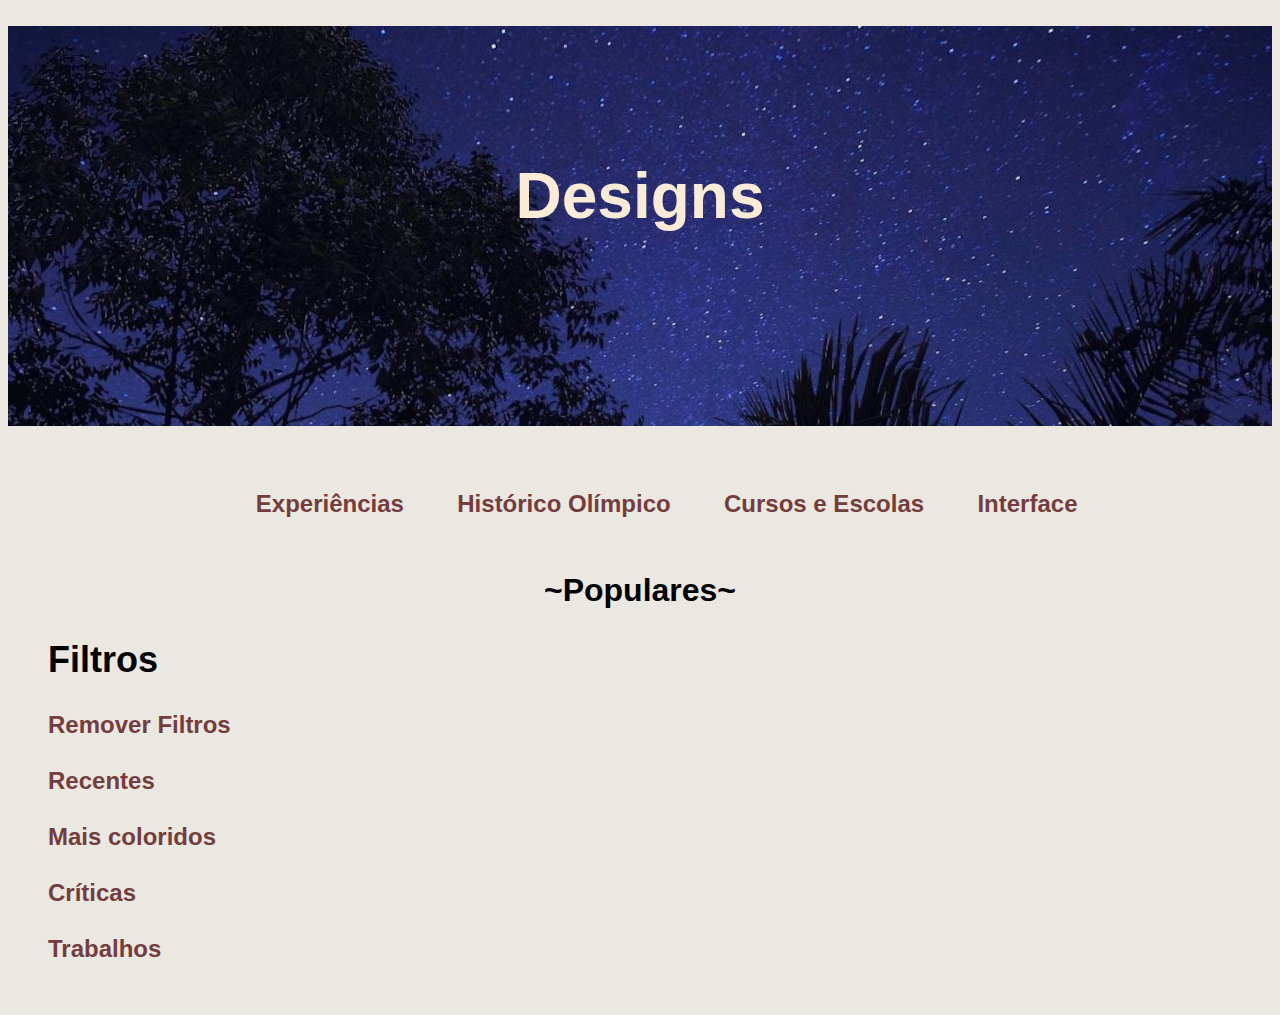
<file: Filtros da tela de Trabalhos como designer/populares.html>
<!DOCTYPE html>
<html lang="pt-br">
<head>
    <meta charset="UTF-8">
    <meta http-equiv="X-UA-Compatible" content="IE=edge">
    <meta name="viewport" content="width=device-width, initial-scale=1.0">
    <title>Portifólio de Leonardo Martins</title>
    <link rel="shortcut icon" href="../Imagens/FavIcon.ICO" type="image/x-icon">
    <style>
        body{
            background-color: rgb(235, 231, 225);
            }

        header{
           text-align: center;
           font-size: xx-large;
            }
        content{
            text-align: left;
            font-family: 'Trebuchet MS', 'Lucida Sans Unicode', 'Lucida Grande', 'Lucida Sans', Arial, sans-serif;
        }
        </style>
</head>

    <header 
style=" color: antiquewhite; font-family:'Franklin Gothic Medium', 'Arial Narrow', Arial, sans-serif; background-image: url(../Imagens/backgraund1350.jpeg);"><pre>



</pre>
    <h1 style=" text-align: center;">Designs</h1>
    <pre>




    </pre>
    </header>

    <main>
    <br>
    <pre style=
    "font-family: 'Trebuchet MS', 'Lucida Sans Unicode', 'Lucida Grande', 'Lucida Sans', Arial, sans-serif;">
<h2 style=
    "text-align: center;">        <a style="color: rgb(116, 61, 61); text-decoration-line: none;" href="file:///C:/Users/Usuario/Desktop/Meu%20site/experiencias.html" target="_self"rel="next">Experiências</a>        <a style="color:  rgb(116, 61, 61);; text-decoration-line: none;" href="file:///C:/Users/Usuario/Desktop/Meu%20site/participacoesemolimpiadas.html" target="_self" rel="next">Histórico Olímpico</a>        <a style=" color:  rgb(116, 61, 61);; text-decoration-line: none;" href="file:///C:/Users/Usuario/Desktop/Meu%20site/educacao.html" target="_self" rel="next">Cursos e Escolas</a>        <a style=" color:  rgb(116, 61, 61);; text-decoration-line: none;" href="file:///C:/Users/Usuario/Desktop/Meu%20site/meusite.html" target="_self" rel="prev">Interface</a>
    </pre>
    </h2>
    </main>

<body>
    <content>
        <h2 style="font-size: xx-large; text-align: center;">~Populares~</h2>
       
        <filtro>
            <h2>
<pre style="font-size: x-large; font-family: 'Trebuchet MS', 'Lucida Sans Unicode', 'Lucida Grande', 'Lucida Sans', Arial, sans-serif;"><H2>    Filtros</H2></pre>
<ul type=none><pre style=" font-size: x-large; font-family: 'Trebuchet MS', 'Lucida Sans Unicode', 'Lucida Grande', 'Lucida Sans', Arial, sans-serif;">
<a style=" text-decoration-line: none; color: rgb(116, 61, 61);" target="_self" rel="prev" href="../trabalhoscomodesigner.html"><li>Remover Filtros

<a style=" text-decoration-line: none; color: rgb(116, 61, 61);"target="_self" rel="next" href="novos.html">Recentes</a>

<a style=" text-decoration-line: none; color: rgb(116, 61, 61);"target="_self" rel="next" href="maiscoloridos.html">Mais coloridos</a>

<a style=" text-decoration-line: none; color: rgb(116, 61, 61);"target="_self" rel="next" href="criticas.html">Críticas</a>

<a style=" text-decoration-line: none; color: rgb(116, 61, 61);"target="_self" rel="next" href="trabalhos.html">Trabalhos</a>
            </h2>
            </li>
            </pre>
            </ul>
        </filtro>

        
        

    </content>
</head>

    
</body>
</html>
</file>
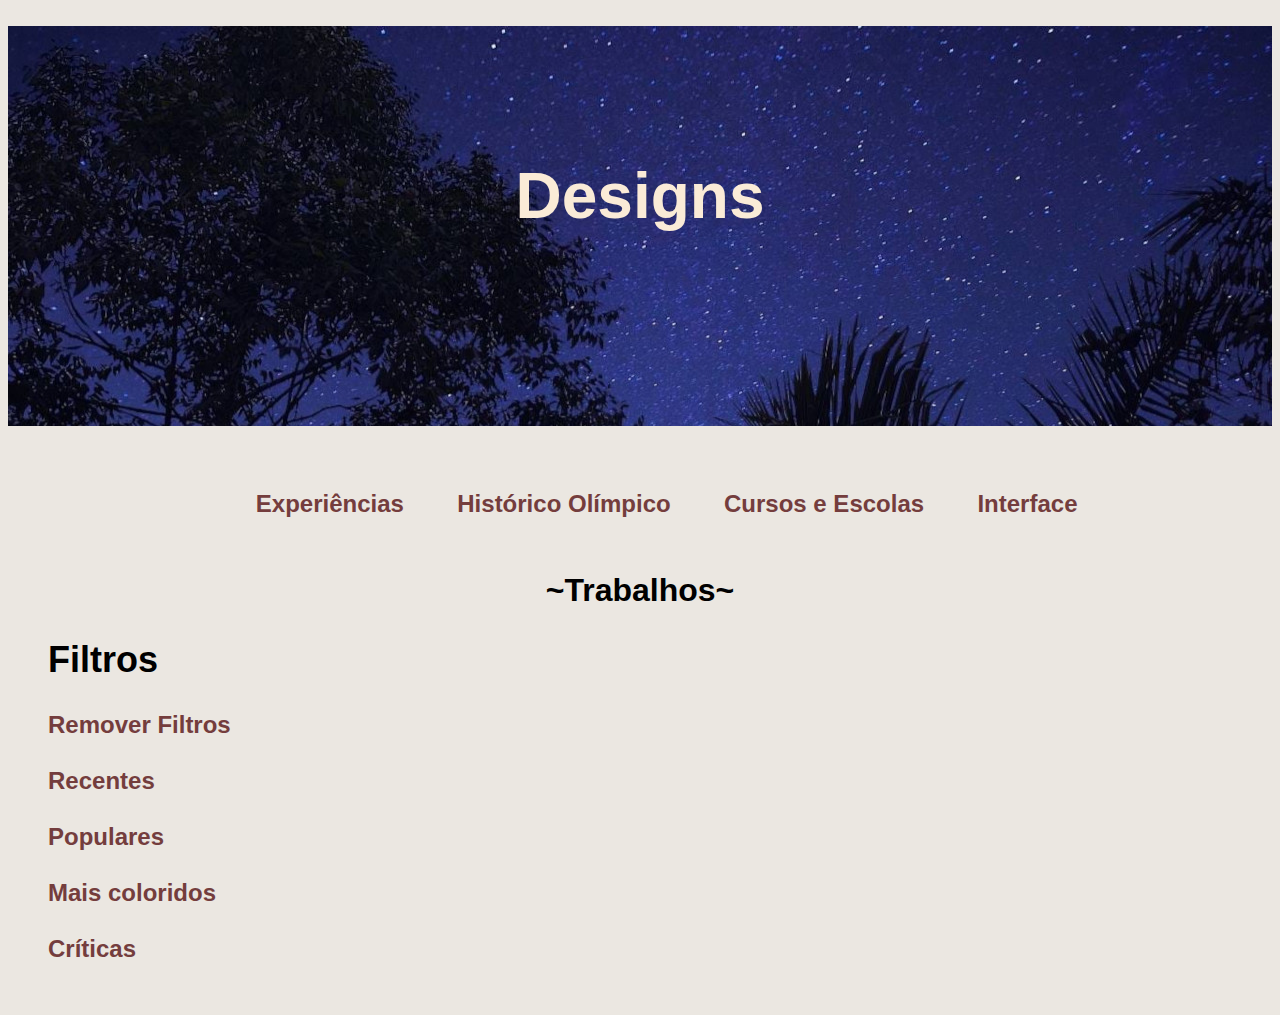
<file: Filtros da tela de Trabalhos como designer/trabalhos.html>
<!DOCTYPE html>
<html lang="pt-br">
<head>
    <meta charset="UTF-8">
    <meta http-equiv="X-UA-Compatible" content="IE=edge">
    <meta name="viewport" content="width=device-width, initial-scale=1.0">
    <title>Portifólio de Leonardo Martins</title>
    <link rel="shortcut icon" href="../Imagens/FavIcon.ICO" type="image/x-icon">
    <style>
        body{
            background-color: rgb(235, 231, 225);
            }

        header{
           text-align: center;
           font-size: xx-large;
            }
        content{
            text-align: left;
            font-family: 'Trebuchet MS', 'Lucida Sans Unicode', 'Lucida Grande', 'Lucida Sans', Arial, sans-serif;
        }
        </style>
</head>

    <header 
style=" color: antiquewhite; font-family:'Franklin Gothic Medium', 'Arial Narrow', Arial, sans-serif; background-image: url(../Imagens/backgraund1350.jpeg);"><pre>



</pre>
    <h1 style=" text-align: center;">Designs</h1>
    <pre>




    </pre>
    </header>

    <main>
    <br>
    <pre style=
    "font-family: 'Trebuchet MS', 'Lucida Sans Unicode', 'Lucida Grande', 'Lucida Sans', Arial, sans-serif;">
<h2 style=
    "text-align: center;">        <a style="color: rgb(116, 61, 61); text-decoration-line: none;" href="file:///C:/Users/Usuario/Desktop/Meu%20site/experiencias.html" target="_self"rel="next">Experiências</a>        <a style="color:  rgb(116, 61, 61);; text-decoration-line: none;" href="file:///C:/Users/Usuario/Desktop/Meu%20site/participacoesemolimpiadas.html" target="_self" rel="next">Histórico Olímpico</a>        <a style=" color:  rgb(116, 61, 61);; text-decoration-line: none;" href="file:///C:/Users/Usuario/Desktop/Meu%20site/educacao.html" target="_self" rel="next">Cursos e Escolas</a>        <a style=" color:  rgb(116, 61, 61);; text-decoration-line: none;" href="file:///C:/Users/Usuario/Desktop/Meu%20site/meusite.html" target="_self" rel="prev">Interface</a>
    </pre>
    </h2>
    </main>

<body>
    <content>
        <h2 style="font-size: xx-large; text-align: center;">~Trabalhos~</h2>
        
        <filtro>
            <h2>
<pre style="font-size: x-large; font-family: 'Trebuchet MS', 'Lucida Sans Unicode', 'Lucida Grande', 'Lucida Sans', Arial, sans-serif;"><H2>    Filtros</H2></pre>
<ul type=none><pre style=" font-size: x-large; font-family: 'Trebuchet MS', 'Lucida Sans Unicode', 'Lucida Grande', 'Lucida Sans', Arial, sans-serif;">
<a style=" text-decoration-line: none; color: rgb(116, 61, 61);"target="_self" rel="prev" href="../trabalhoscomodesigner.html">Remover Filtros</a>

<a style=" text-decoration-line: none; color: rgb(116, 61, 61);" target="_self" rel="next" href="novos.html"><li>Recentes

<a style=" text-decoration-line: none; color: rgb(116, 61, 61);"target="_self" rel="next" href="populares.html">Populares</a>

<a style=" text-decoration-line: none; color: rgb(116, 61, 61);"target="_self" rel="next" href="maiscoloridos.html">Mais coloridos</a>

<a style=" text-decoration-line: none; color: rgb(116, 61, 61);"target="_self" rel="next" href="criticas.html">Críticas</a>
            </h2>
            </li>
            </pre>
            </ul>
        </filtro>

        
        

    </content>
</head>

    
</body>
</html>
</file>
<file: style.css>
@charset "utf-8";

@import url('https://fonts.googleapis.com/css2?family=La+Belle+Aurore&display=swap');

@import url('https://fonts.googleapis.com/css2?family=Amatic+SC&display=swap');

@import url('https://fonts.googleapis.com/css2?family=Josefin+Sans:wght@100&display=swap');

@import url('https://fonts.googleapis.com/css2?family=Caveat:wght@400;700&display=swap');

:root{
 --lilas: #A997DF;
 --preto: #1D201F;
 --claro: #F1DDBA;
 --escuro: #D8B590; 
 --cinza:  #55505C;
 --cavet: 'Caveat', 'cursive'; 
 --amatic: 'Amatic SC', 'cursive';
 --labelle :'La Belle Aurore', 'cursive';
     }

*{
margin: 0px;
padding: 0px;
 }
      
/*  Text attributes  */

.paragrafo{
    text-align: justify;
    text-indent: 40px;
    font-size: 30px;
    font-family: var(--cavet);
          } 
            
.paragrafogeral{
    text-indent: 60px;
    font-weight:20px;
    font-size: 40px;
    font-family:var(--amatic);
    font-weight: bold;
    text-align: center;
               } 
               
.subtitle{
font-family: var(--cavet);
font-size: 70px;
text-align: center;
         }  

/*  Main  */
main{
    padding-top: 30px;
    padding-right: 50px;
    padding-bottom: 30px;
    padding-left: 50px;
    border-radius: 20px;
    background-image: linear-gradient(to bottom, #A997DF,#D8B590, #D8B590, #F1DDBA, #F1DDBA);
    margin:auto;
    margin-top: auto;
    text-align: justify;
    background-attachment: fixed;
    width: 1180px;
    height: 1350px;
    font-family:var(--amatic); 
    min-width: 320px;
    max-width: 1180px;
    margin: auto;
    }  
    
main img{
width: 100%;
        }

/*  Body  */
body{
    background-image: linear-gradient(to bottom, #1D201F, #55505C, #D8B590 ,#F1DDBF, #F1DDBF);
    background-attachment: fixed;
    height: 350px;
    min-width: 320px;
    max-width: 1260px;
    margin: auto;
    }

body text{
    width: 100%;
         }

/*  Videos Responsivo  */
div.video{
margin-bottom: 20pc;
margin: 0px -20px 30px -20px;
padding: 20px;
padding-bottom: 59%;
position: relative;
         }

div.video > iframe{
position: absolute;
top: 5%;
left: 5%;
width: 90%;
height: 90%;
                  }

/*  Sections  */

section{
border-radius: 20px;
background-color: var(--claro);
height: 310px;
width: 650px;
font-size: x-large;
height: 310px;
       }

section > ul{
    list-style-type: none;
    columns: 2;
    padding-right: 70px;
            }

.section{
border-radius: 20px;
background-color: var(--claro);
text-align: justify;
height: 400px;
width: 650px;
font-size: x-large;
        }

section#filter{
padding: 10px;
margin: auto;
text-align: center;
height: 400px;
width: 200px;
              }  

/*   Header  */
header{ 
    text-align: center;
    font-family:var(--amatic); 
    color: var(--preto);
    text-shadow: 5px 5px 1px #c7b79a;
      } 

h1#home{
    font-size: 200px;
    max-width: 1250px;
    min-width: 320px;
    font-size: 150px;
    text-align: center;
    margin: auto;
       }

h6#home{
    text-shadow: none;
    font-size: 60px;
    max-width: 1250px;
    min-width: 320px;
    text-align: center;
    margin: auto;
       }

/*   Nav  */
nav{ 
    max-width: 1250px;
    min-width: 320px;
    font-family:var(--amatic);
    text-align: center;
    background-attachment: fixed;
    font-size: 20px;
    margin: auto;
    padding-left: 10px; 
   }    
    
.nav:hover{
    border-radius: 5px;
    background-color:  var(--escuro);
    box-shadow: 5px 5px 1px --preto;
          }
          
nav > a{
    margin-right: 30px;
       }

pre#nav{
font-family: var(--amatic)
       }

.navespaço{
    padding-left: 5px;
    padding-right: 5px;
          }

/*  Footer  */
footer{
    background-color: var(--escuro);
    font-family: var(--amatic);
    height: 30px;
    width: auto;
    margin: auto;
    font-size: 14px;
    border-radius: 20px;
    text-align: center;
    margin-top: 30px;
      }        

/*   == Home pag Exclusive ==  */  
.sobre{
    font-size: 50px; 
    font-family: var(--labelle);
    padding-bottom: 3px;
      }

.paragrafocontact{
    text-align: left;
    font-size: 30px;
    font-family: var(--cavet);
                 }

.homeright{
    background-image: linear-gradient(to top,#D8B590, #D8B590, #F1DDBA);
    font-weight: bold;
    font-family:var(--cavet);
    box-align: right;
          }   

section#sobre{
    display: inline-block;
    width: 1000px;
    height: 350px;
    padding-left: 60px;
             }

h2#h2mainhome{
    font-size: 50px;
    text-align: center;
             }

section#sectioncontact{
    padding-left: 40px;
    border-radius: 20px;
    background-color: var(--escuro);
    height: 300px;
    padding-top: 10px; 
    width: 450px; 
                      }

section#quaserodapehome{
margin-right: 20px;
background-color: var(--escuro);
font-family: var(--amatic);
height: 210px;
width: 650px;
margin: auto;
font-size: 40px;
border-radius: 20px;
margin-top: 10px;
padding-top: 1px;
padding-bottom: 30px;
text-align: center;
                       }

section#frase{
font-family:var(--amatic);
padding-top: 0px;
margin-top: 40px;
padding-bottom: 15px;
height: 50px;
width: auto;
             }

/*  Anchors  */
a{
    color: var(--preto);
    text-decoration-line: none;
 }

a:hover{
    border-radius: 5px;
    background-color:var(--claro);
    box-shadow: 5px 5px 1px var(--preto);
    transition-duration: .7s;
       }

/*  Nothing Important  */

.espaço{
    text-indent: 40px;
       }

.boxleft{
    box-align: left;
        }

content{
    font-size: x-large;
    text-align: justify;
       }

pre{
    font-family:var(--amatic); 
    color: var(--preto);
    font-weight: bold;
   }

/* Color Theme Swatches in Hex */
.Paleta-Site-1-hex { color: #A997DF; }
.Paleta-Site-2-hex { color: #F1DDBA;}
.Paleta-Site-3-hex { color: #D8B590; }
.Paleta-Site-4-hex { color: #55505C; }
.Paleta-Site-5-hex { color: #1D201F; }

/* Color Theme Swatches in RGBA */
.Paleta-Site-1-rgba { color: rgb(29, 32, 31); }
.Paleta-Site-2-rgba { color: rgb(85, 80, 92); }
.Paleta-Site-3-rgba { color: rgb(241, 221, 186); }
.Paleta-Site-4-rgba { color: rgb(216, 181, 144); }
.Paleta-Site-5-rgba { color: rgb(169, 151, 223); }

/* Color Theme Swatches in HSLA */
.Paleta-Site-1-hsla { color: hsl(160, 5, 12); }
.Paleta-Site-2-hsla { color: hsl(265, 7, 34); }
.Paleta-Site-3-hsla { color: hsl(38, 66, 84); }
.Paleta-Site-4-hsla { color: hsl(38, 48, 71); }
.Paleta-Site-5-hsla { color: hsl(255, 53, 73); }
</file>
